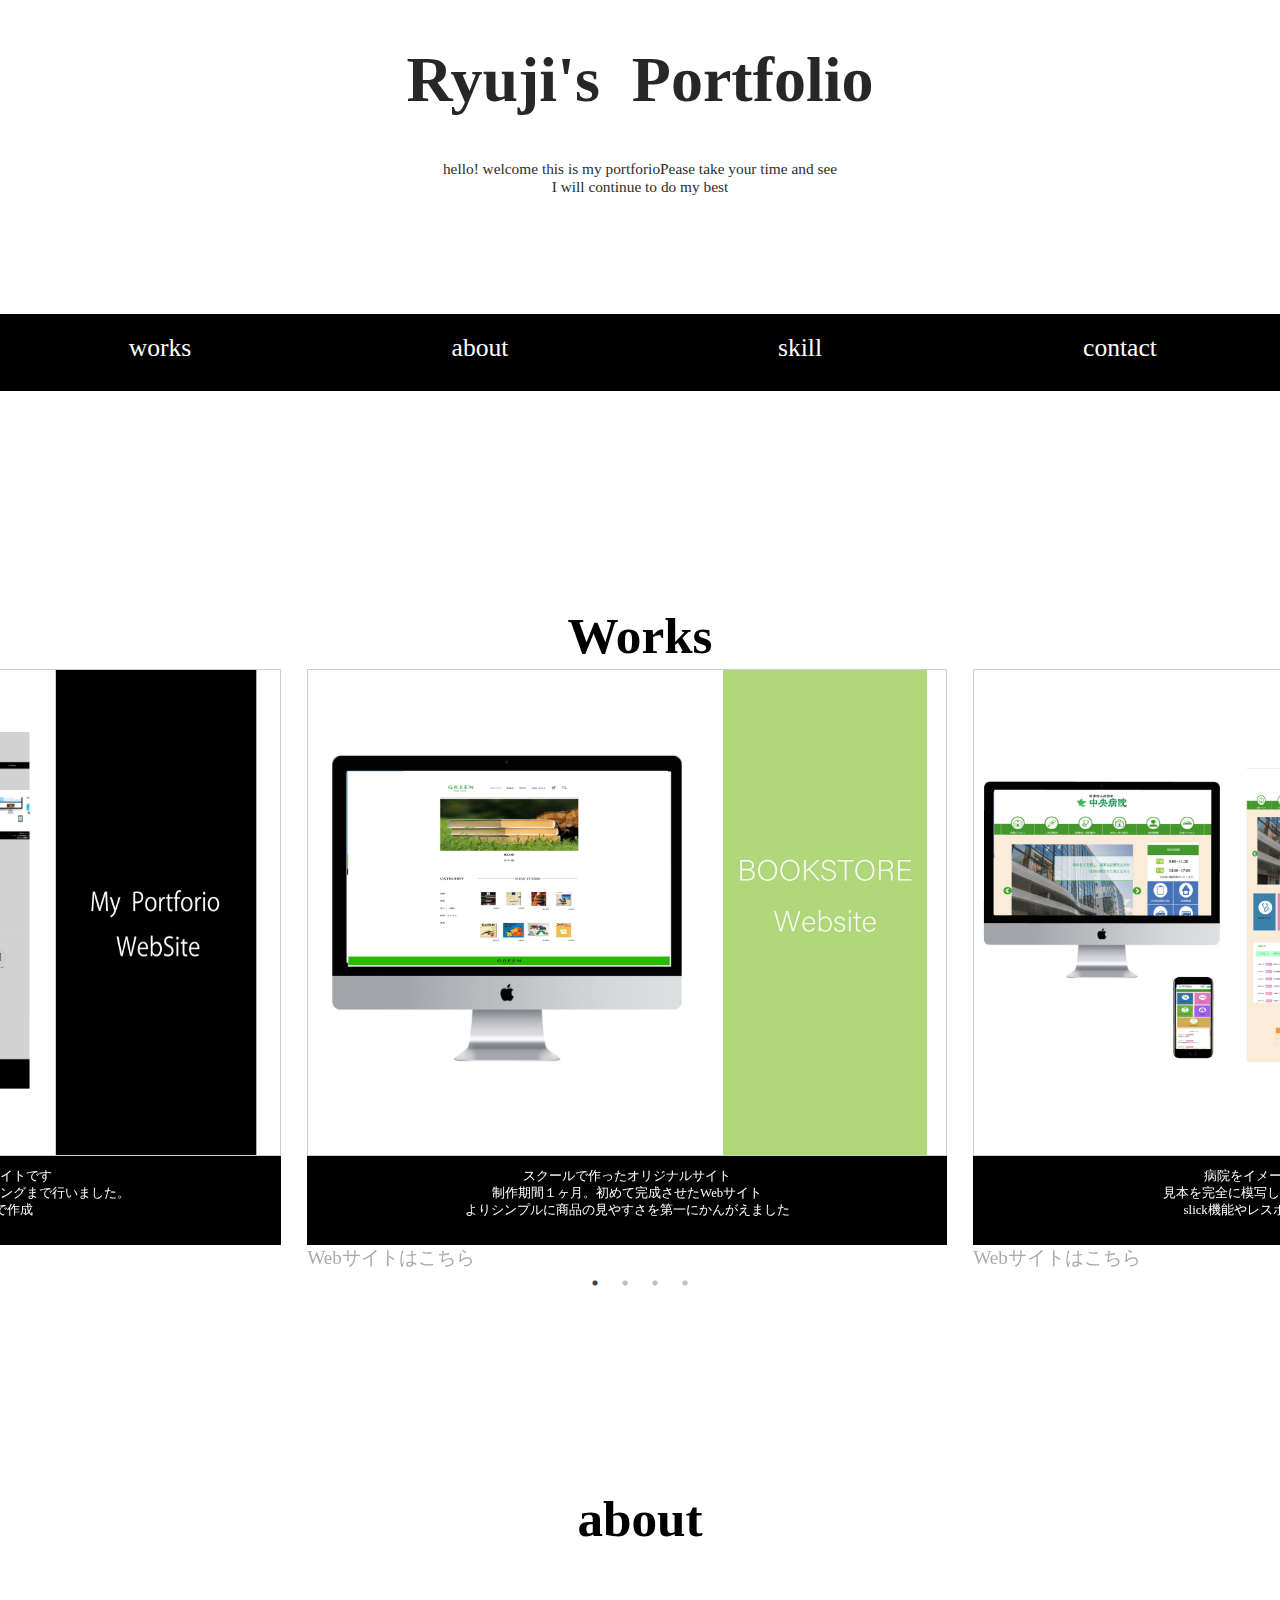
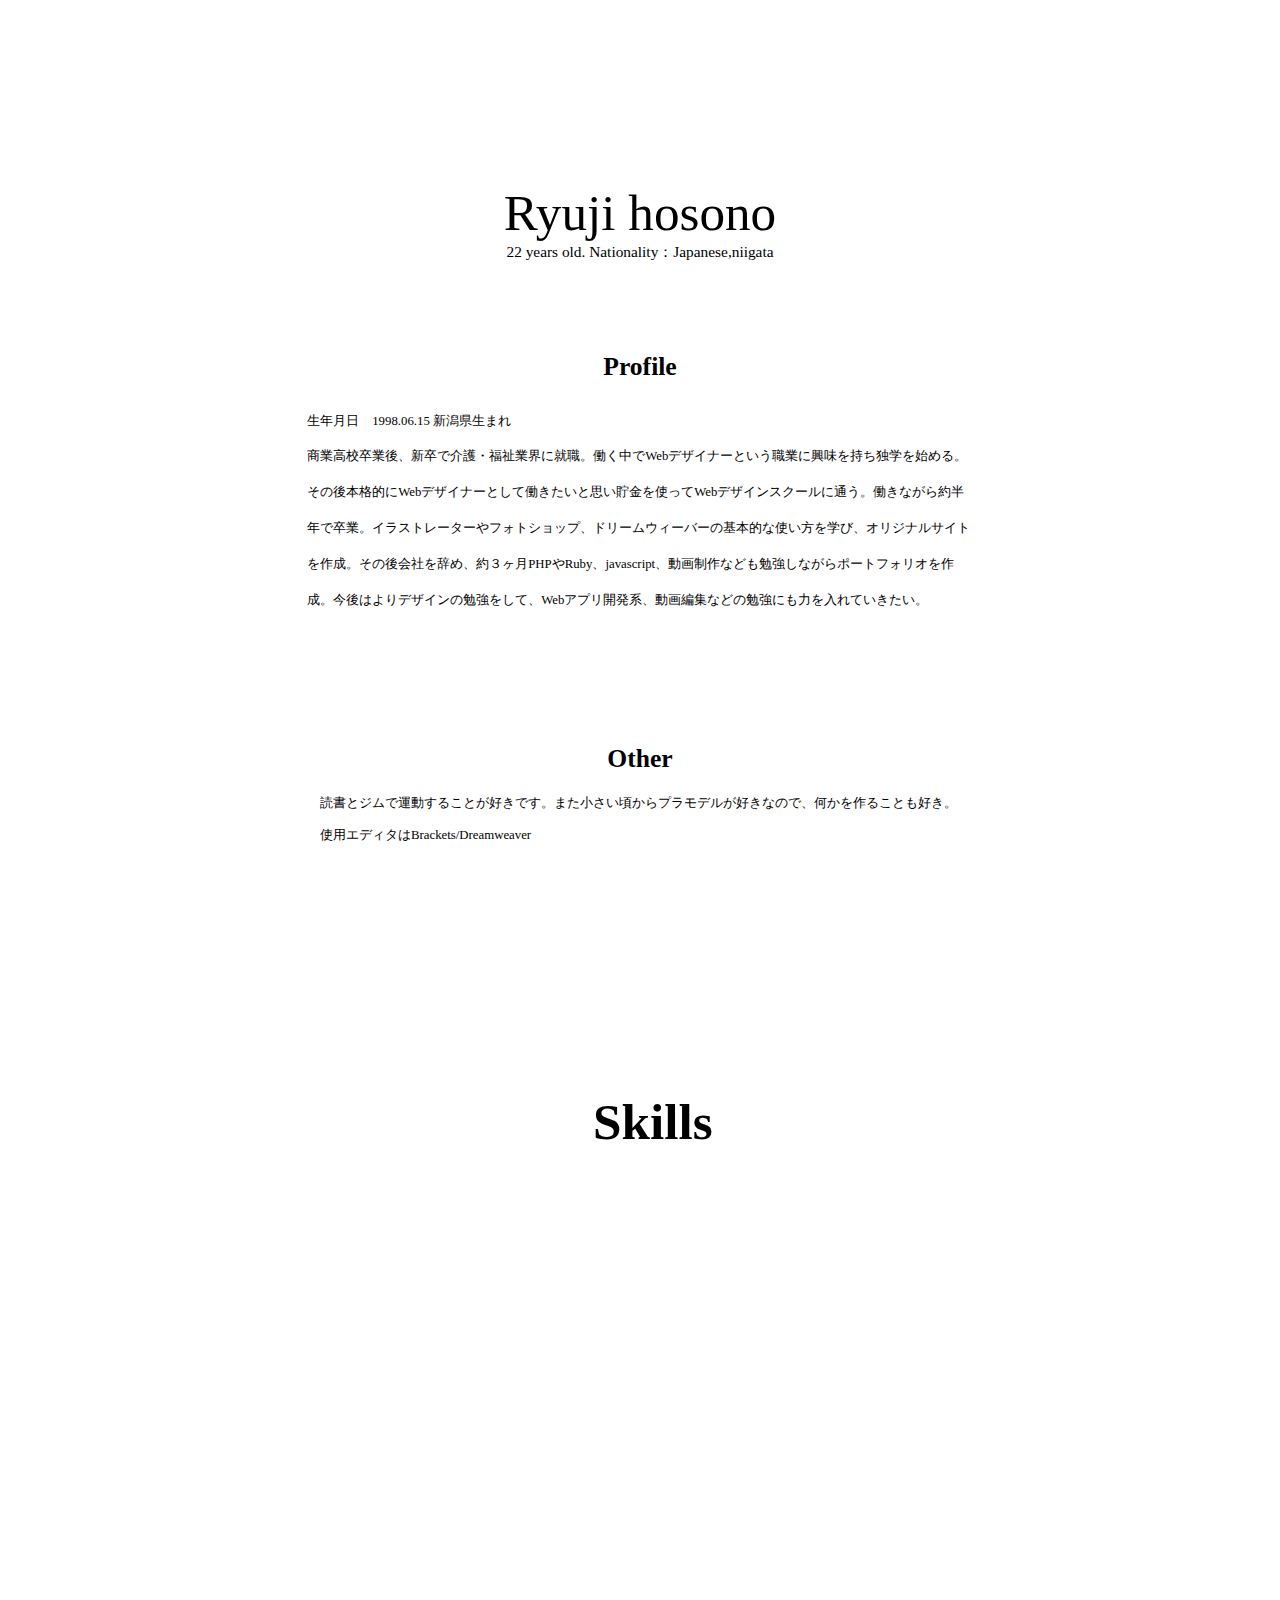
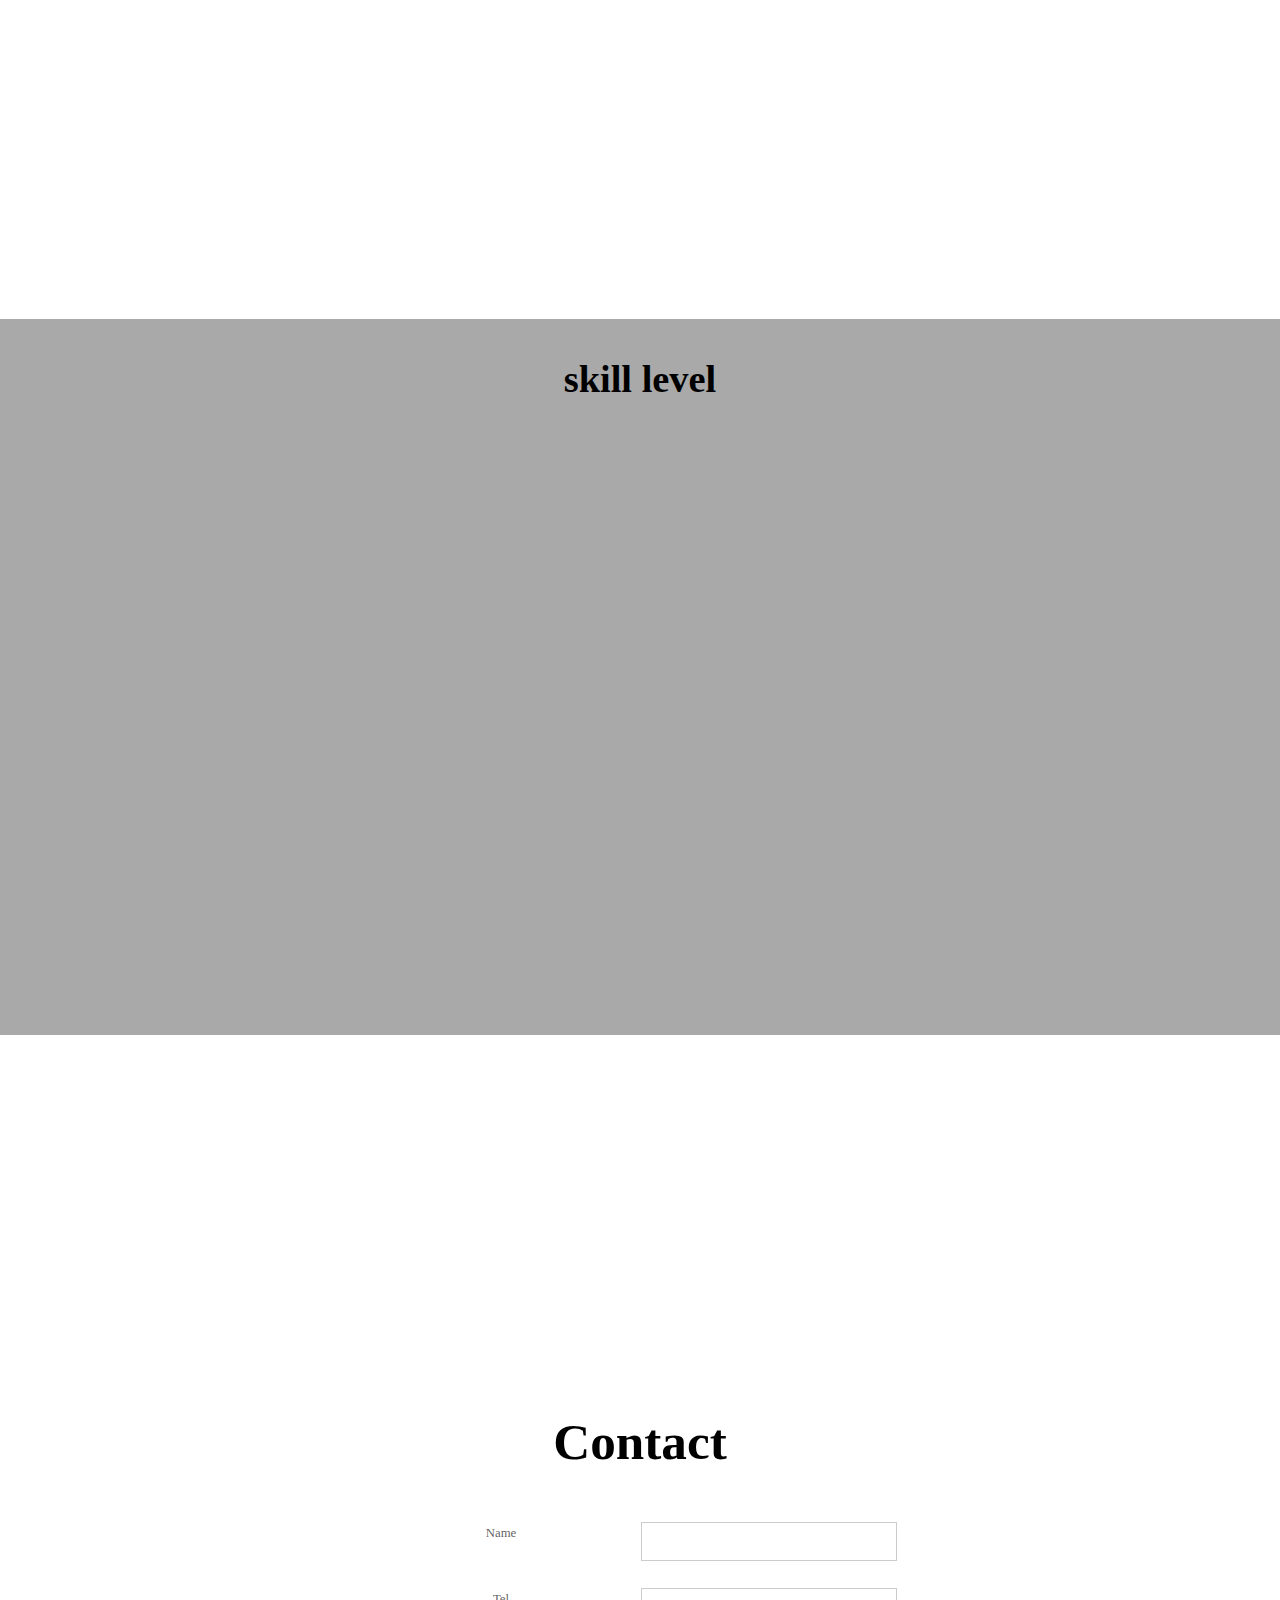
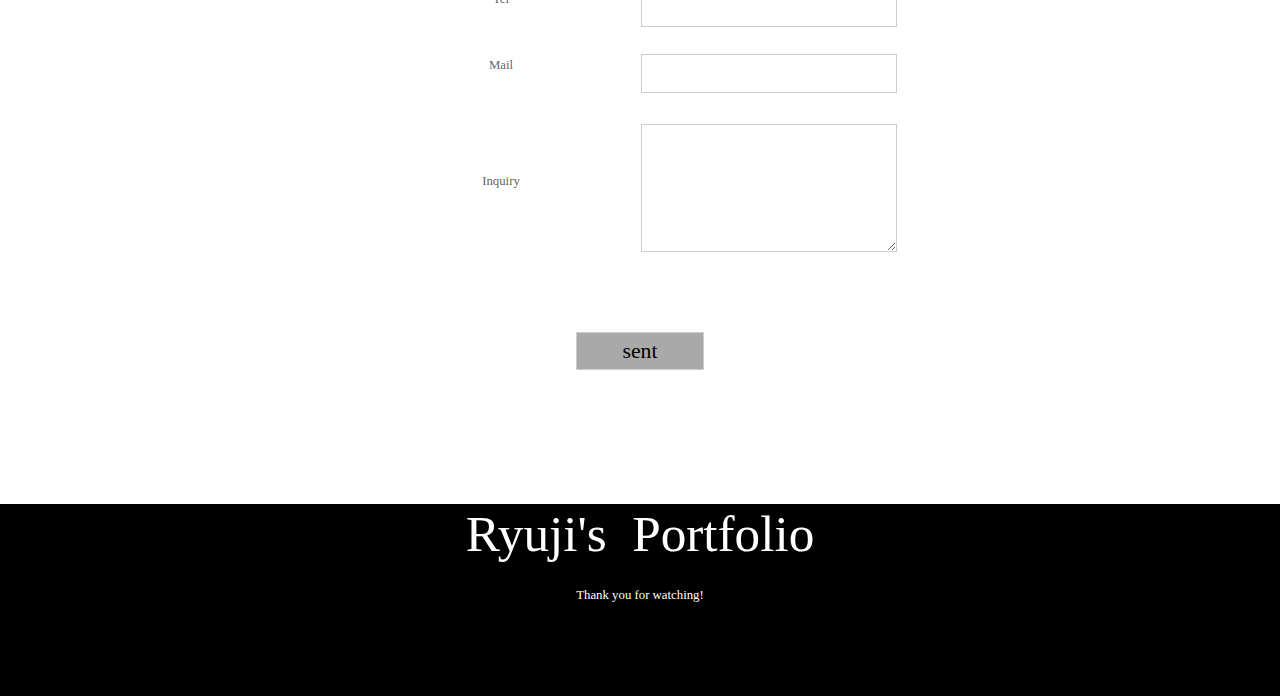
<file: index.html>
<!doctype html>
<html>
<head>
<meta charset="UTF-8">
<title>ryujiportforio</title>
<meta http-equiv="Content-Style-Type" content="text/css" />
<meta name="viewport" content="width=device-width, initial-scale=1.0">
<link href="CSS/common.css" rel="stylesheet" type="text/css">
<link href="CSS/slick.css" rel="stylesheet" type="text/css">
<link href="CSS/slick-theme.css" rel="stylesheet" type="text/css">
<link href="CSS/media.css" rel="stylesheet" type="text/css">
</head>
<body>
    
 <div class="wrapper0">
     
  
     
<!--ここからrow1の内容-->
 <div class="wrapper row1" id="1">
  <header>
   <div class="visual">
    <h1>Ryuji's&nbsp;&nbsp;Portfolio</h1>
   </div>
    <p class="header-text">hello! welcome  this is my portforioPease take your time and see <br>I will continue to do my best</p>
    <div class="page-header">
     <ul class="menu-list">
      <li><a href="#2">works</a></li>
      <li><a href="#3">about</a></li>
      <li><a href="#4">skill</a></li>
      <li><a href="#5">contact</a></li>
     </ul>
    </div>
   </header>
 </div>
<!--ここからrow1の内容終わり-->
     

     
 <!--ここからrow2の内容-->    
 <div class="wrapper row2" id="2">
  <h2 class="row2-title">Works</h2>
    <ul class="slider center mypattern">
     <li><a href="GREENbookstore/index.html"><img src="img/slide1.jpg"></a>
      <div class="img-text">
       <p>スクールで作ったオリジナルサイト<br>制作期間１ヶ月。初めて完成させたWebサイト<br>よりシンプルに商品の見やすさを第一にかんがえました</p>
       <a href="GREENbookstore/index.html">Webサイトはこちら</a>
      </div>
     </li>
     <li><a href="hospital/index.html"><img src="img/slide2.jpg"></a>
      <div class="img-text">
       <p>病院をイメージしたWebサイト<br>見本を完全に模写して作成。作成期間１ヶ月<br>slick機能やレスポンシブ化まで作成。</p><a href="hospital/index.html">Webサイトはこちら</a>
      </div>
     </li>
     <li><a href="Water/index.html"><img src="img/slide3.jpg"></a>
      <div class="img-text"><p>天然水をイメージしたWebサイト<br>ヘッダーや背景画像はAi/Psを使い自作しそれ以外模写<br>slick/tab機能/レスポンシブ化まで作成</p><a href="Water/index.html">Webサイトはこちら</a></div>
     </li>
     <li><img src="img/slide4.jpg" width="105%">
      <div class="img-text"><p>このポートフォリオサイトです<br>オリジナルでデザインからコーディングまで行いました。<br>レスポンシブ化まで作成</p>
      </div>
     </li> 
    </ul>  
  </div>
<!--row2の内容終わり-->
     
     
 
<!--ここからrow3の内容-->
 <div class="wrapper row3" id="3">
  <h2 class="row3-title">about</h2>
  <div class="face-icon ef">
   <img src="img/myface.png" width="101%">
  </div>
   <div class="face-text"><p><span>Ryuji hosono</span><br>  22 years old.   Nationality：Japanese,niigata</p>
   <h2 class="profile">Profile</h2>
   <p class="profile-text">生年月日　1998.06.15 新潟県生まれ<br>商業高校卒業後、新卒で介護・福祉業界に就職。働く中でWebデザイナーという職業に興味を持ち独学を始める。その後本格的にWebデザイナーとして働きたいと思い貯金を使ってWebデザインスクールに通う。働きながら約半年で卒業。イラストレーターやフォトショップ、ドリームウィーバーの基本的な使い方を学び、オリジナルサイトを作成。その後会社を辞め、約３ヶ月PHPやRuby、javascript、動画制作なども勉強しながらポートフォリオを作成。今後はよりデザインの勉強をして、Webアプリ開発系、動画編集などの勉強にも力を入れていきたい。<br>
　　</p>
  </div>
    <h2 class="other">Other</h2>
    <div class="profile-box" id="sample">
    <p class="other-text">読書とジムで運動することが好きです。また小さい頃からプラモデルが好きなので、何かを作ることも好き。<br><br>使用エディタはBrackets/Dreamweaver
    </p>
   </div>
  </div>
<!--row3の内容終わり-->

    
  
     
<!--ここからrow4の内容-->
<div class="wrapper row4" id="4">
 <h2 class="row4-title">Skills</h2>
 <div class="img-contena ef">
  <div class="img-box" id="icon0">
   <img src="img/sitagaki1_03.png">
    <p id="text0">PC/タブレット/スマホに対応したレスポンシブサイトを作ることができます。</p>
  </div>
  <div class="img-box" id="icon">
   <img src="img/sitagaki2_03.png"> 
   <p id="text1">HTML/CSSのコーディングお任せくださいJQeryコーディングやプラグインを使ったカスタマイズもできます
   </p>
  </div>
  <div class="img-box" id="icon2">
   <img src="img/sitagaki3_05.png">
    <p id="text2">ワイヤーフレームを設計しWebサイトの全体像を考えます</p>
  </div>
  <div class="img-box" id="icon3">
   <img src="img/sitagaki4_13.png">
   <p id="text3">バナーのデザインやロゴイラストなど考案します</p>
  </div>
  <div class="img-box" id="icon4">
   <img src="img/sitagaki5_15.png">
　　<p id="text4">アフターエフェクトを使いアニメーション作成にも力を入れていきます</p>
  </div>
  </div>
　<div class="skills">
   <h2>skill  level</h2>
   <img src="img/skils.png" class="ef">
  </div>
  </div>
<!--row4の内容終わり-->
    
    
  
     
<!--ここからrow5の内容-->
<div class="wrapper row5" id="5">
 <div id="formWrap">
  <h2 class="row5-title">Contact</h2>
  
  <form method="post" action="mail.php">
    <table class="formTable">  
      <tr>
        <th>Name</th>
        <td><input size="20" type="text" name="お名前" /></td>
      </tr>
      <tr>
        <th>Tel</th>
        <td><input size="20" type="text" name="電話番号" /></td>
      </tr>
      <tr>
        <th>Mail</th>
        <td><input size="20" type="text" name="Email" /></td>
      </tr> 
      <tr id="textarea">
        <th id="qestion">Inquiry<br/></th>
        <td><textarea name="お問い合わせ内容" cols="30" rows="5"></textarea></td>
      </tr>
    </table>
     <p align="center">
      <input id="sent" type="submit" value="sent" />　
     </p>
  </form>
</div>
</div>
<!--row5の内容終わり-->
     
     
     
<!--ここからrow6の内容-->
<div class="wrapper row6">
 <footer>
  <p>Ryuji's&nbsp;&nbsp;Portfolio</p>
  <p id="footertext">Thank you for watching!</p>
 </footer> 
</div>
<!--row6の内容終わり-->



<script src="https://ajax.googleapis.com/ajax/libs/jquery/2.1.4/jquery.min.js"></script>
<script src="Js/slick.js"></script>
<script src="Js/main.js"></script>
<script src="Js/sticky.js"></script>
</div>
</body> 
</html>
</file>
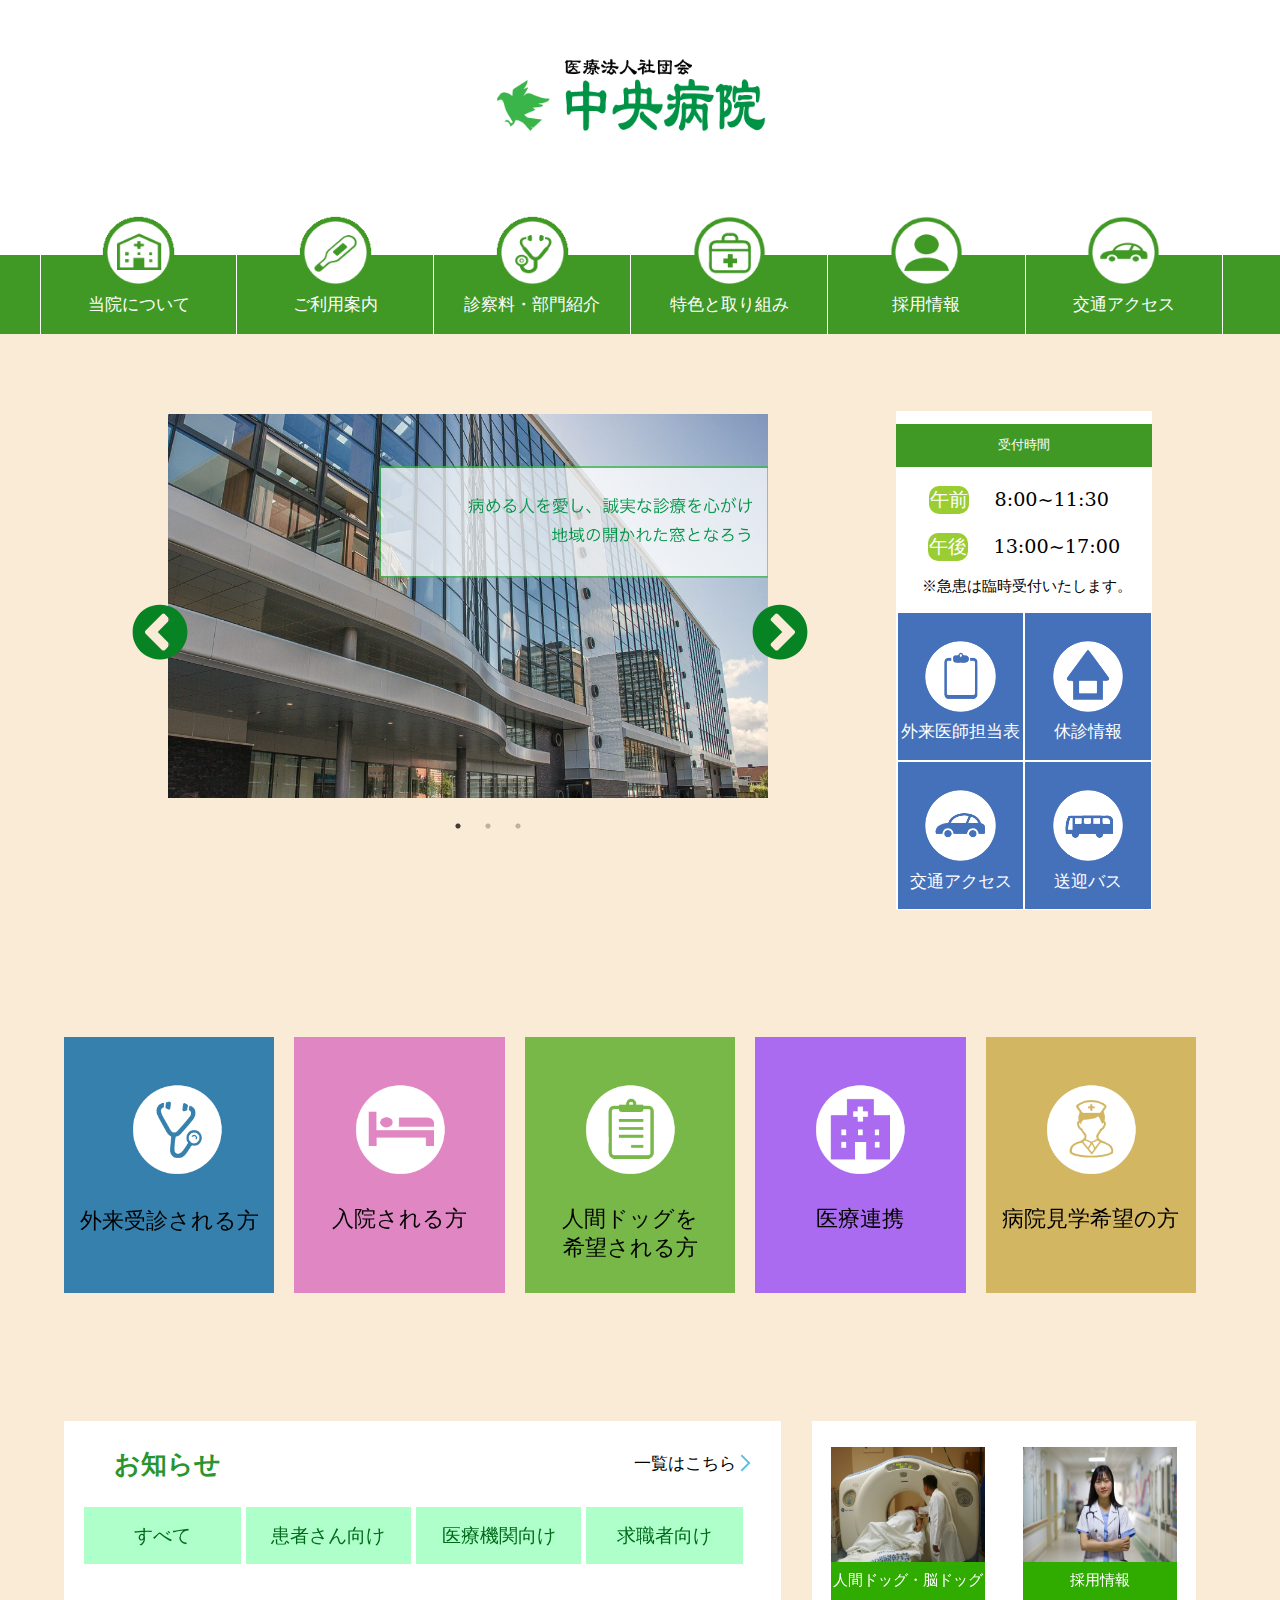
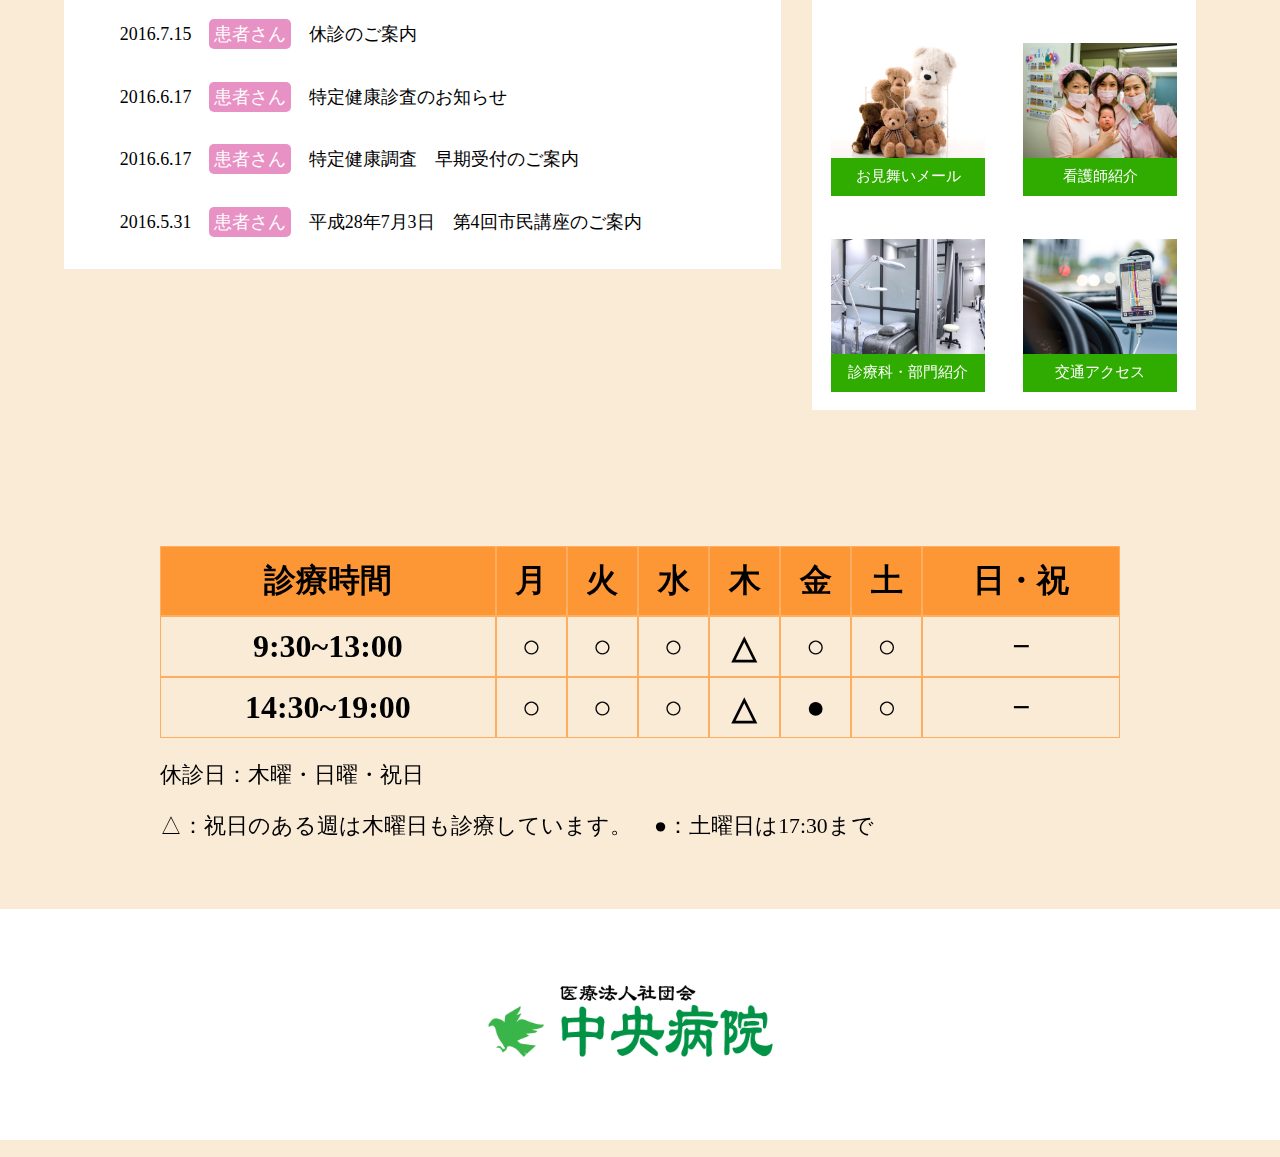
<file: hospital/index.html>
<!doctype html>
<html>
<head>
<meta charset="UTF-8">
<title>無題ドキュメント</title>
<link href="CSS/comonn.css" rel="stylesheet" type="text/css">
<link rel="stylesheet" href="CSS/slick-theme.css">
<link rel="stylesheet" href="CSS/slick.css">
<meta name="viewport" content="width=device-width, initial-scale=1.0">
<link href="CSS/media.css" rel="stylesheet" type="text/css">
</head>
<body>	
<div class="wrapper0">	
<div class="wrapper row1">
 <div class="main-header"> 
  <img class="pc" src="img/医療サイトロゴ.png" alt="">
 <div class="mobile-icon">
  <img class="mobile" src="img/スマホメニュー.png" alt="">
  <img class="mobile" src="img/スマホ交通.png" alt="">
 </div>
	 
 </div>
  <ul class="menu-list">
   <li class="menu-icon">
    <img src="img/当院について.png" alt="">
    <a href="">当院について</a>
   </li>
   <li class="menu-icon">
    <img src="img/ご利用案内.gif" alt="">
    <a href="">ご利用案内</a>
   </li>
   <li class="menu-icon ">
    <img src="img/診察科・部門紹介.png" alt="">
    <a href=""><nobr>診察料・部門紹介</nobr></a>
   </li>
   <li class="menu-icon ">
    <img src="img/特色・取り組み.png" alt="">
    <a href="">特色と取り組み</a>
   </li>
   <li class="menu-icon">
    <img src="img/採用情報.png" alt="">
    <a href="">採用情報</a>
   </li>
   <li class="menu-icon">
    <img src="img/交通アクセス.png" alt="">
    <a href="">交通アクセス</a>
   </li>
  </ul>
 </div>


<div class="wrapper row2">
 <div class="contena">
 <ul class="slider">
  <li><img src="img/病院イメージ.png" alt=""></li>
  <li class="none"><img src="img/スライド画像2.jpg" alt=""></li>
  <li class="none"><img src="img/スライド画像3.jpg" alt=""></li>
 </ul>
 <div class="side-contents">
  <p class="title">受付時間</p>
  <p class="time time1"><span class="am">午前</span>8:00~11:30</p>
  <p class="time"><span class="pm">午後</span>13:00~17:00</p>
  <p class="text">※急患は臨時受付いたします。</p>
 <div class="icon-nav">
   <div class="icon"><img src="img/外来.png" alt="">
	<p>外来医師担当表</p>
   </div>
   <div class="icon"><img src="img/休診.png" alt="">
	<p>休診情報</p>
   </div>
   <div class="icon"><img src="img/交通アクセスサブ.png" alt="">
	<p>交通アクセス</p>
   </div>
   <div class="icon"><img src="img/送迎バス.png" alt="">
	<p>送迎バス</p>
   </div>
   </div>
  </div>
  </div>
 </div>

	
<div class="wrapper row3">
 <div class="nav-container">
 <div class="navgation nav1">
  <div class="navbox">
　<img src="img/外来受診される方.png" alt="">
  <p>外来受診される方</p>
  </div>
 </div>
 <div class="navgation nav2">
  <div class="navbox">
   <img src="img/入院.png" alt="">
	<p>入院される方</p>
  </div>
 </div>
 <div class="navgation nav3">
  <div class="navbox">
   <img src="img/人間ドッグ.png" alt="">
	<p><nobr>人間ドッグを<br>希望される方</nobr></p>
  </div>
 </div>
 <div class="navgation nav4">
  <div class="navbox">
   <img src="img/医療連携.png" alt="">
	<p>医療連携</p>
  </div>
  </div>
 <div class="navgation nav5">
  <div class="navbox">
   <img src="img/病院見学希望の方.png" alt="">
	<p>病院見学希望の方</p>
  </div>
 </div>
</div>
</div>
	
  
<div class="wrapper row4">
<div class="info-container">
 <div class="infomation">
  <div class="infomation-title">
   <p><strong>お知らせ</strong></p>
   <a href="">一覧はこちら<span class="arrow"></span></a>
  </div>
   <ul class="infomation-tab">
	<li><a href=""><nobr>すべて</nobr></a></li> 
	<li><a href=""><nobr>患者さん向け</nobr></a></li> 
	<li><a href=""><nobr>医療機関向け</nobr></a></li> 
	<li><a href=""><nobr>求職者向け</nobr></a></li> 
   </ul>
   <div class="info-list">
	<dl class="info">
     <dt>2016.7.15 <span class="span1">患者さん</span>　<span class="inlineblock"><a href="">休診のご案内</a></span></dt>
	 <dt>2016.6.17 <span class="span2">患者さん</span>　<span class="inlineblock"><a href="">特定健康診査のお知らせ</a></span></dt>
	 <dt>2016.6.17 <span class="span3">患者さん</span>　<span class="inlineblock"><a href="">特定健康調査　早期受付のご案内</a></span></dt>
	 <dt>2016.5.31 <span class="span4">患者さん</span>　<span class="inlineblock"><a href="">平成28年7月3日　第4回市民講座のご案内</a></span></dt>
	 <dt>2016.5.25 <span class="span5">患者さん</span>　<span class="inlineblock"><a href="">広報誌「中央病院通信七号」 が発行されました。</a></span></dt>
	 <dt>2016.5.25 <span class="span6">患者さん</span>　<span class="inlineblock"><a href="">広報誌「中央病院通信六号」 が発行されました。</a></span></dt>
	</dl>　
   </div>
  </div>
	
 <div class="img-tab">
  <div class="nav-tab tab1">
    <img src="img/人間ドッグ.jpg" alt="">
    <p><nobr>人間ドッグ・脳ドッグ</nobr></p>
  </div>
  <div class="nav-tab tab2">
   <img src="img/採用情報.jpg" alt="">
	<p> 採用情報</p>
  </div>
  <div class="nav-tab tab3">
   <img src="img/お見舞い.jpg" alt="">
	<p>お見舞いメール</p>
  </div>
  <div class="nav-tab tab4">
   <img src="img/看護師.jpg" alt="">
	<p>看護師紹介</p>
  </div>
  <div class="nav-tab tab5">
   <img src="img/診療科.jpg" alt="">
	<p>診療科・部門紹介</p>
  </div>
  <div class="nav-tab tab5">
   <img src="img/交通アクセス.jpg" alt="">
	<p>交通アクセス</p>
  </div>
 </div>
</div>
</div>
    
    
<div class="wrapper row5">
 <div class="time-table">
  <table cellspacing="0">
   <tr class="lable">
	<th>診療時間</th>
	<th>月</th>
	<th>火</th>
	<th>水</th>
	<th>木</th>
	<th>金</th>
	<th>土</th>
	<th>日・祝</th>
　　</tr>
   
	<th>9:30~13:00</th>
	<th>○</th>
	<th>○</th>
	<th>○</th>
	<th>△</th>
	<th>○</th>
	<th>○</th>
	<th>−</th>

   <tr>
	<th>14:30~19:00</th>
	<th>○</th>
	<th>○</th>
	<th>○</th>
	<th>△</th>
	<th>●</th>
	<th>○</th>
	<th>−</th>
   </tr>
  </table>
  <div class="text2">
   <p>休診日：木曜・日曜・祝日</p>
   <p>△：祝日のある週は木曜日も診療しています。　●：土曜日は17:30まで</p>
  </div>
 </div>
</div>


<div class="wrapper row6">
 <footer>
  <img src="img/医療サイトロゴ.png" alt="" width="20%" height="190px">
 </footer>
</div>
	

<script src="https://ajax.googleapis.com/ajax/libs/jquery/2.1.4/jquery.min.js"></script>
<script src="js/slick.min.js"></script>
<script src="js/main.js"></script>
<script type="text/javascript">
</script>
</div>
</body>
</html>
</file>
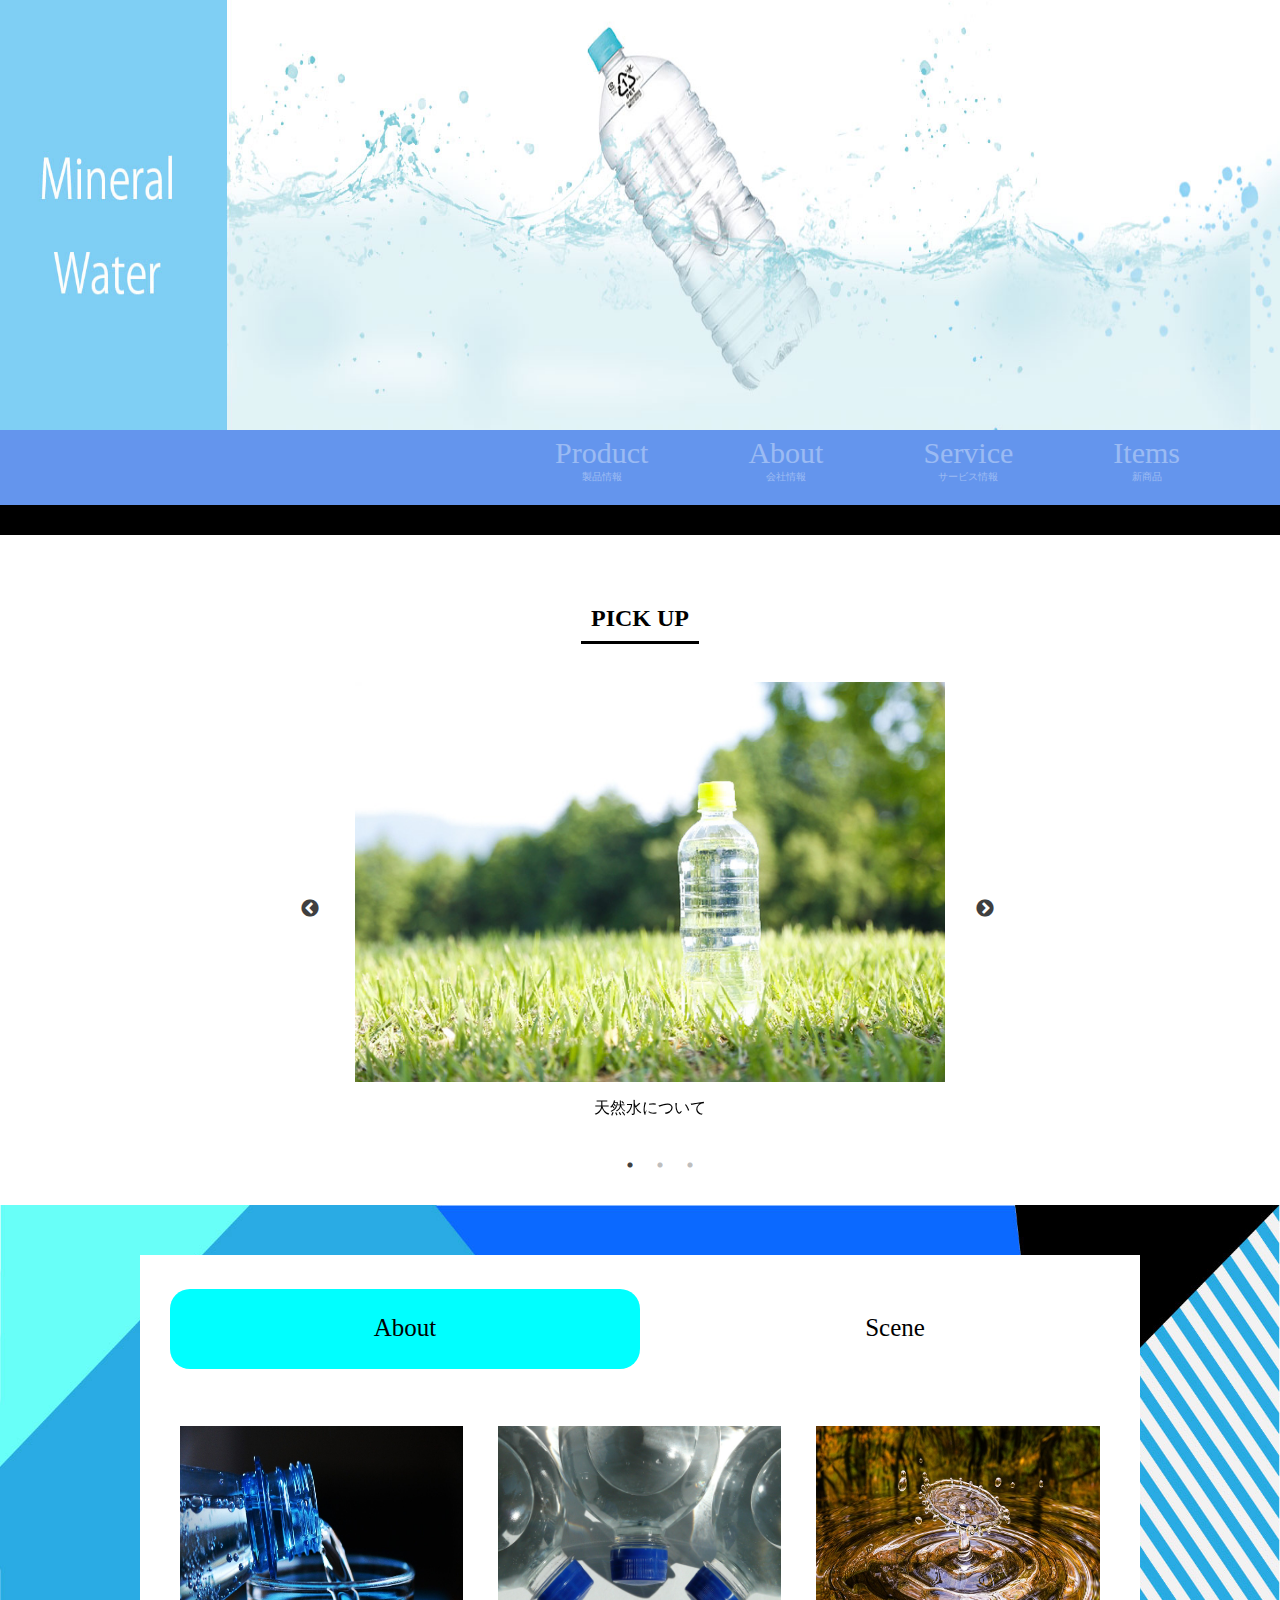
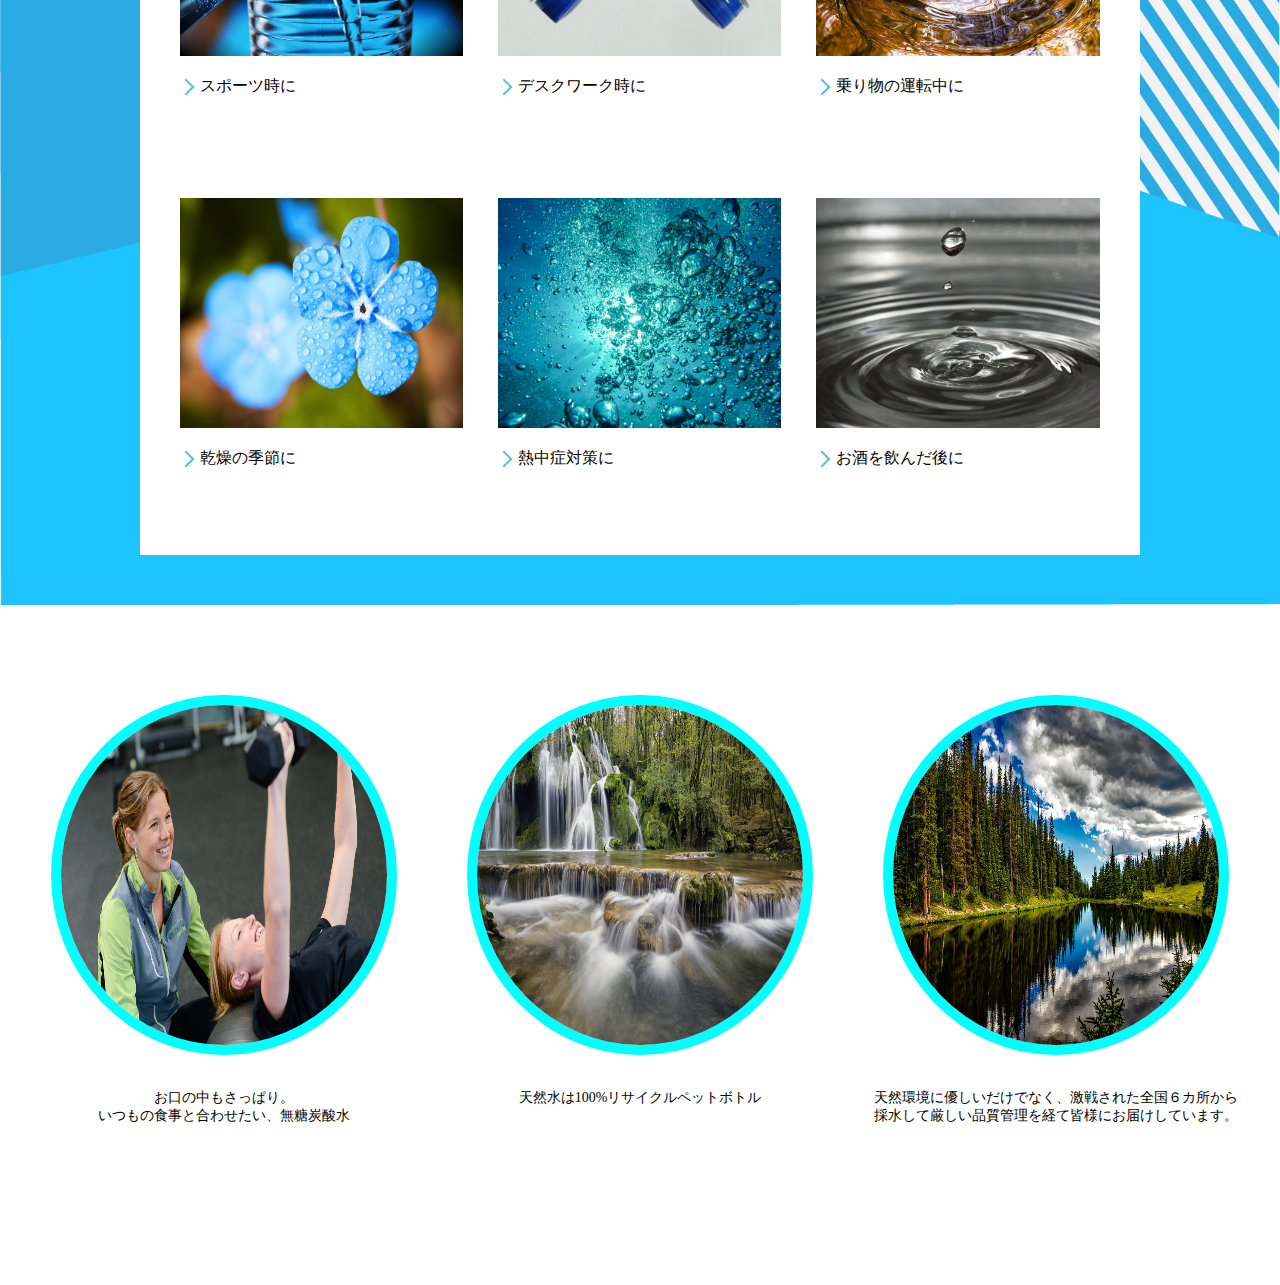
<file: Water/index.html>
<!doctype html>
<html>
<head>
<meta charset="UTF-8">
<meta name="viewport" content="width=device-width, initial-scale=1.0">
<title>無題ドキュメント</title>
<link rel="stylesheet" href="CSS/common.css">
<link rel="stylesheet" href="//maxcdn.bootstrapcdn.com/font-awesome/4.5.0/css/font-awesome.min.css">
<link rel="stylesheet" href="CSS/slick.css">
<link rel="stylesheet" href="CSS/slick-theme.css">
<link href="CSS/common.css" rel="stylesheet" type="text/css">
<link href="media.css" rel="stylesheet" type="text/css">
</head>

<body>
 <div class="wrapper0">
 <div class="wrapper row1">
 </div>
 <header class="main-header">
   <ul class="menu-list">
	<li><a href="">Product</a><p>製品情報</p></li>
	<li><a href="">About</a><p>会社情報</p></li>
	<li><a href="">Service</a><p>サービス情報</p></li>
	<li><a href="">Items</a><p>新商品</p></li>
   </ul>
	<span class="fa fa-bars menu-icon"></span>
	 <ul class="acodion">
	  <li><a href="">製品情報</a></li>
	  <li><a href="">会社情報</a></li>
	  <li><a href="">サービス</a></li>
	  <li><a href="">新商品</a></li>	
	 </ul>
  </header>
 <div class="deco">
</div>

 <div class="wrapper row2">
  <h2 class="pickup">PICK UP</h2>
   <div class="change-btn-wrapper">

   <ul class="slider">
	<li class="slide" id="slide1"><img src="img/kosui_mineralwater.jpeg" alt="" width="101%" height="400">
     <p>天然水について</p>
    </li>
	<li class="slide" id="slide2"><img src="img/img_premium_img_01_02.jpeg" alt="" width="100%" height="400">
     <p>工場について</p>
    </li>
	<li class="slide" id="slide3"><img src="img/drop-3698073_1280.jpeg" alt="" width="100%" height="400">
     <p>産地について</p>  
    </li>
   </ul>
	 </div>
</div>
	

 <div class="wrapper row3">
  <div class="about-box" id="work">
   <ul class="tabs-nav">
	 <li><a href="#work01" id="ready1">About</a></li>
	 <li><a href="#work02" id="ready2">Scene</a></li>
   </ul>
	  
   <div class="tabpanels">
	<ul class="tabs-panel" id="work01">
	 <li><a href=""><img src="img/bottle-2032980_1280.jpg" alt="" width="113%" height="230">
	  <div class="arrow">
	   <p>スポーツ時に</p>
	  </div></a>
     </li>
	 <li><a href=""><img src="img/bottles-60477_1280.jpg" alt="" height="230">
	   <div class="arrow">
	   <p>デスクワーク時に</p>
	  </div></a>
     </li>
	 <li><a href=""><img src="img/drop-3698073_1280.jpeg" alt="" height="230">
	  <div class="arrow">
	   <p>乗り物の運転中に</p>
	  </div></a>
     </li>
	 <li><a href=""><img src="img/flower-2197679_1920.jpg" alt="" height="230">
	  <div class="arrow">
	   <p>乾燥の季節に</p>
	  </div></a>
     </li>
	 <li><a href=""><img src="img/air-bubbles-230014_1920.jpg" height="230" alt="">
	  <div class="arrow">
	   <p>熱中症対策に</p>
	  </div></a>
     </li>
     <li><a href=""><img src="img/水2.jpg" height="230" alt="">
	  <div class="arrow">
	   <p>お酒を飲んだ後に</p>
	  </div></a>
     </li>
	</ul>
	  
　<ul class="tabs-panel" id="work02">
	 <li><a href=""><img src="img/drop-of-water-1004250_1920.jpg" alt="" width="113%" height="230">
	  <div class="arrow">
	   <p>工場見学</p>
	  </div></a>
     </li>
	 <li><a href=""><img src="img/dolphin-203875_1920.jpg" alt="" height="230">
	   <div class="arrow">
	   <p>地域の取り組み</p>
	  </div></a>
     </li>
	 <li><a href=""><img src="img/sea-1337565_1920.jpg" alt="" height="230">
	  <div class="arrow">
	   <p>再生資源を利用</p>
	  </div></a>
     </li>
	 <li><a href=""><img src="img/water-lily-1442497_1920.jpg" alt="" height="230">
	  <div class="arrow">
	   <p>安全な品質管理</p>
	  </div></a>
     </li>
	 <li><a href=""><img src="img/water-1018808_1920.jpg" height="230" alt="">
	  <div class="arrow">
	   <p>世界中で愛されています</p>
	  </div></a>
     </li>
     <li><a href=""><img src="img/drop-of-water-545377_1920.jpg" height="230" alt="">
	  <div class="arrow">
	   <p>どんなシーンにも活躍</p>
	  </div></a>
     </li>
	</ul>
	</div>
   </div>
 </div>
	
 <div class="wrapper row4">
  <div class="text-contents">
   <div class="text-area">
	<img src="img/woman-1730325_1920.jpg" alt="" id='media'>
    <p>お口の中もさっぱり。<br>いつもの食事と合わせたい、無糖炭酸水</p>
   </div>  
   <div class="text-area">
	<img src="img/waterfalls-1144130_1920.jpg" alt="" id='media'>
    <p>天然水は100%リサイクルペットボトル</p>
   </div>  
   <div class="text-area">
	<img src="img/lake-irene-1679708_1920.jpg" alt="" id='media'>
    <p>天然環境に優しいだけでなく、激戦された全国６カ所から<br>
		採水して厳しい品質管理を経て皆様にお届けしています。</p>
   </div>        
  </div>   
	 
<div class="wrapper row5">
 <div class="form-wrapper">
 <div class="form-area">
  <p class="s1">Contact</p>
	<div class="contents">
    <div class="contact_form">
 
        <form action="">
           <div class="contact">
            <h2>お名前</h2>
            <p><input type="text" name="name" class="textbox1" /></p>
		   </div>
 
           <div class="contact"><h2>メールアドレス</h2>
            <p><input type="text" name="mail" class="textbox2" /></p>
		   </div>
 
            <div class="contact"><h2>お電話番号</h2>
            <p class="content">
				<input type="text" name="tel1" class="textbox3" />
				－ <input type="text" name="tel2" class="textbox3" />
				－ <input type="text" name="tel3" class="textbox3"/></p>
			</div>
 
            
            <div class="contact"><h2>お問い合せ内容</h2>
            <p class="content">
                <input type="checkbox" name="what" value="製品について" />製品について　　
                <input type="checkbox" name="what" value="会社について" />会社について　　
                <input type="checkbox" name="what" value="サイトについて" />サイトについて　　
            </p>
			</div>
 
            <div class="contact"><h2>詳細</h2>
            <p><textarea name="detail" class="textarea1"></textarea></p>
            </div>
			
            <p align="center">
                <input type="submit" value="送信する" class="sent" />
            </p>
        </form>
    </div>
</div>

 </div>
</div>
</div>
 
 <div class="wrapper row6">
  <footer>
　　<h2>Mineral Water</h2>
  </footer>
	 

 </div>
<script src="https://ajax.googleapis.com/ajax/libs/jquery/2.1.4/jquery.min.js"></script>
<script src="js/slick.min.js"></script>
<script src="js/main.js"></script>
	 
<script type="text/javascript">
  $(function() {
    $(".menu-icon").click(function(){
        $(".acodion").slideToggle(300);
    });
});
	
	$(function(){
	 $(".menu-list").ready(function(){
			$(".menu-list").fadeToggle(2300);
	  });
		
	 $(".row1").ready(function(){
		 $(".row1").slideToggle(800);
	  });
		
	$("#ready1").ready(function(){
		$("#ready1").addClass("active");
	});	
		
	$("work02").ready(function(){
		$("#work02").hide();
	});
	
	/*アニメイト関数*/
	
	$(".text-area img").hover(
		function(){
	    $(this).animate({
		"width":"100%",
		"height":"100%"
	    },200);
	    },
		
	    function(){
		$(this).animate({
		"width":"90%",
		"height":"90%"
		},200);
		});
		
	
		
		
	 $("#work").each(function(){
		 var $tablist = $(this).find(".tabs-nav"),
			 $tablink = $tablist.find("a"),
			 $tabpanel = $(this).find(".tabs-panel");
	 
	 $tablist.on("click","a",function(event){
		 event.preventDefault();
		 
		 
		 var $this = $(this);
		 
		 if($this.hasClass("active")){
			 return;
		 }
		 
		 $tablink.removeClass("active");
		 $this.addClass("active");
		 
		 $tabpanel.hide();
		 $($this.attr("href")).show(); 
	    });
		 
		 $tablink.eq(0).trigger("ciick");
		});
	   });
	
	

</script>
</div>
</body>
</html>
</file>
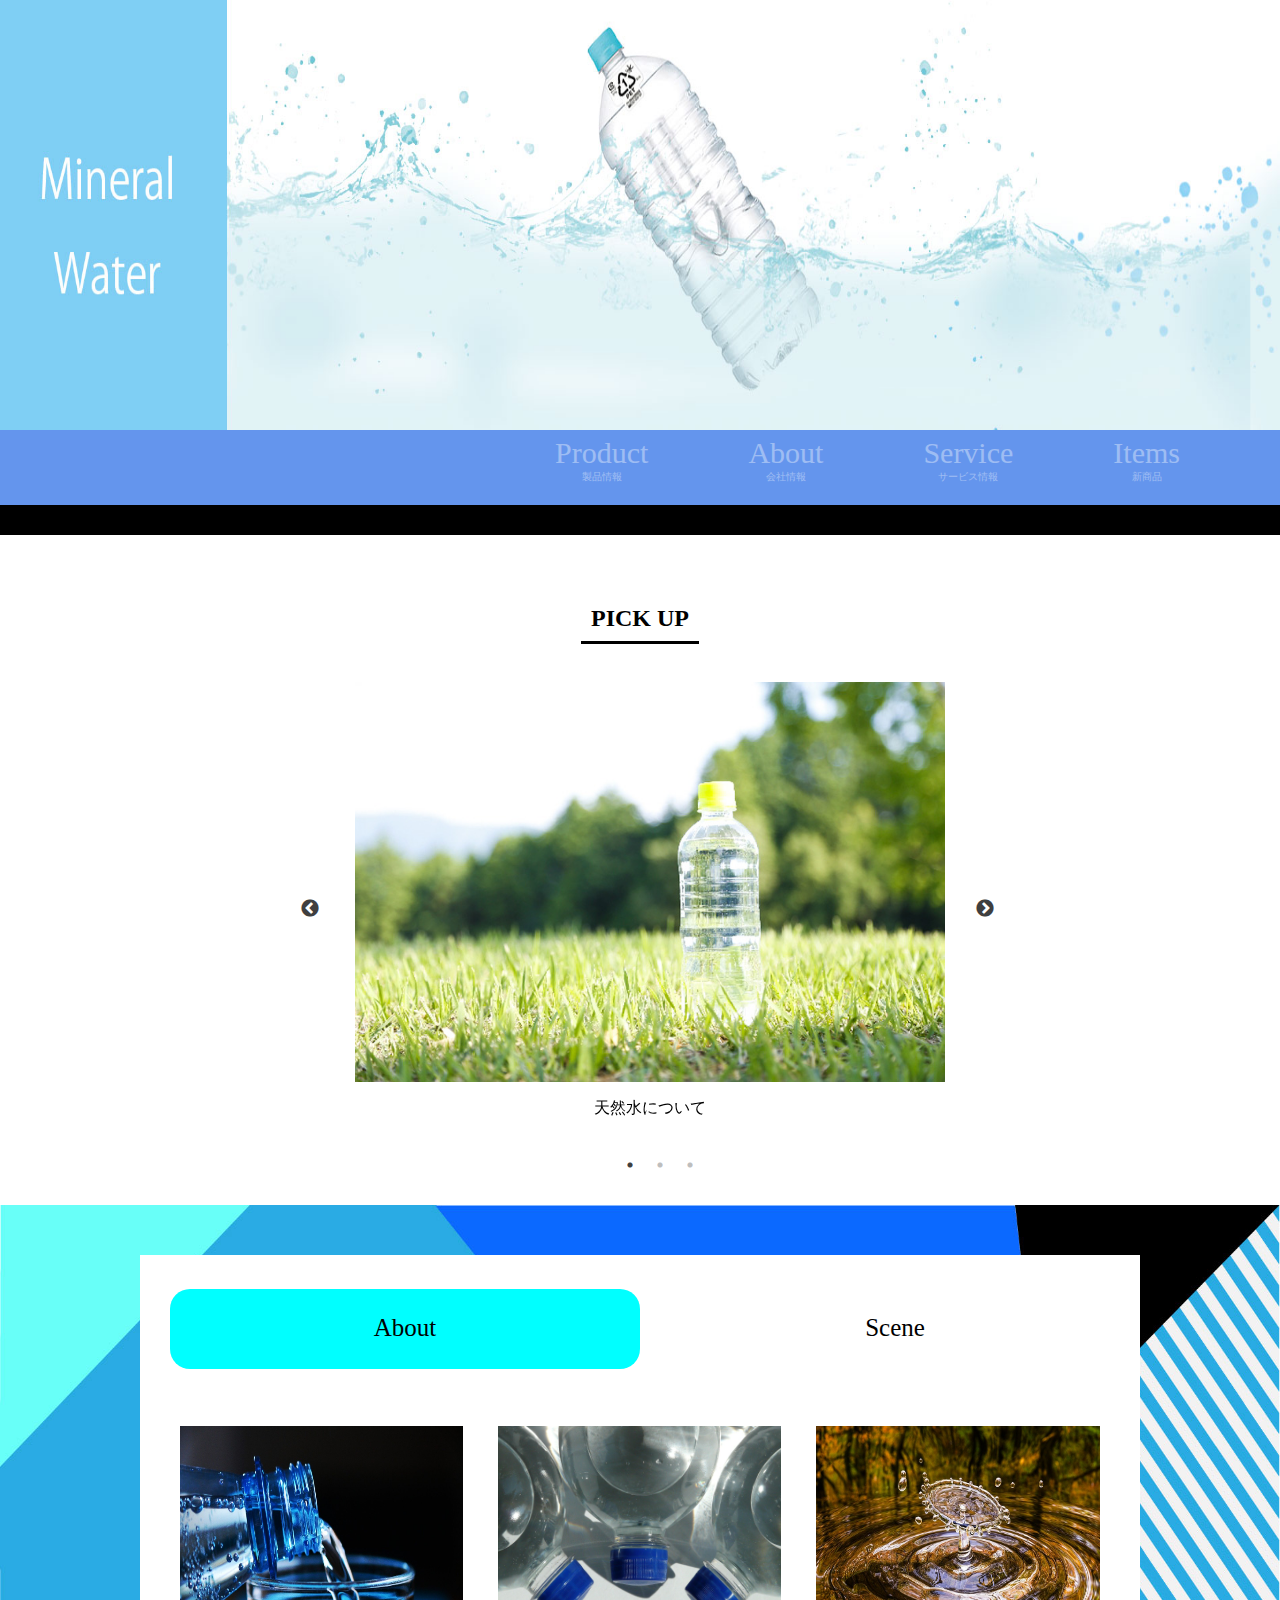
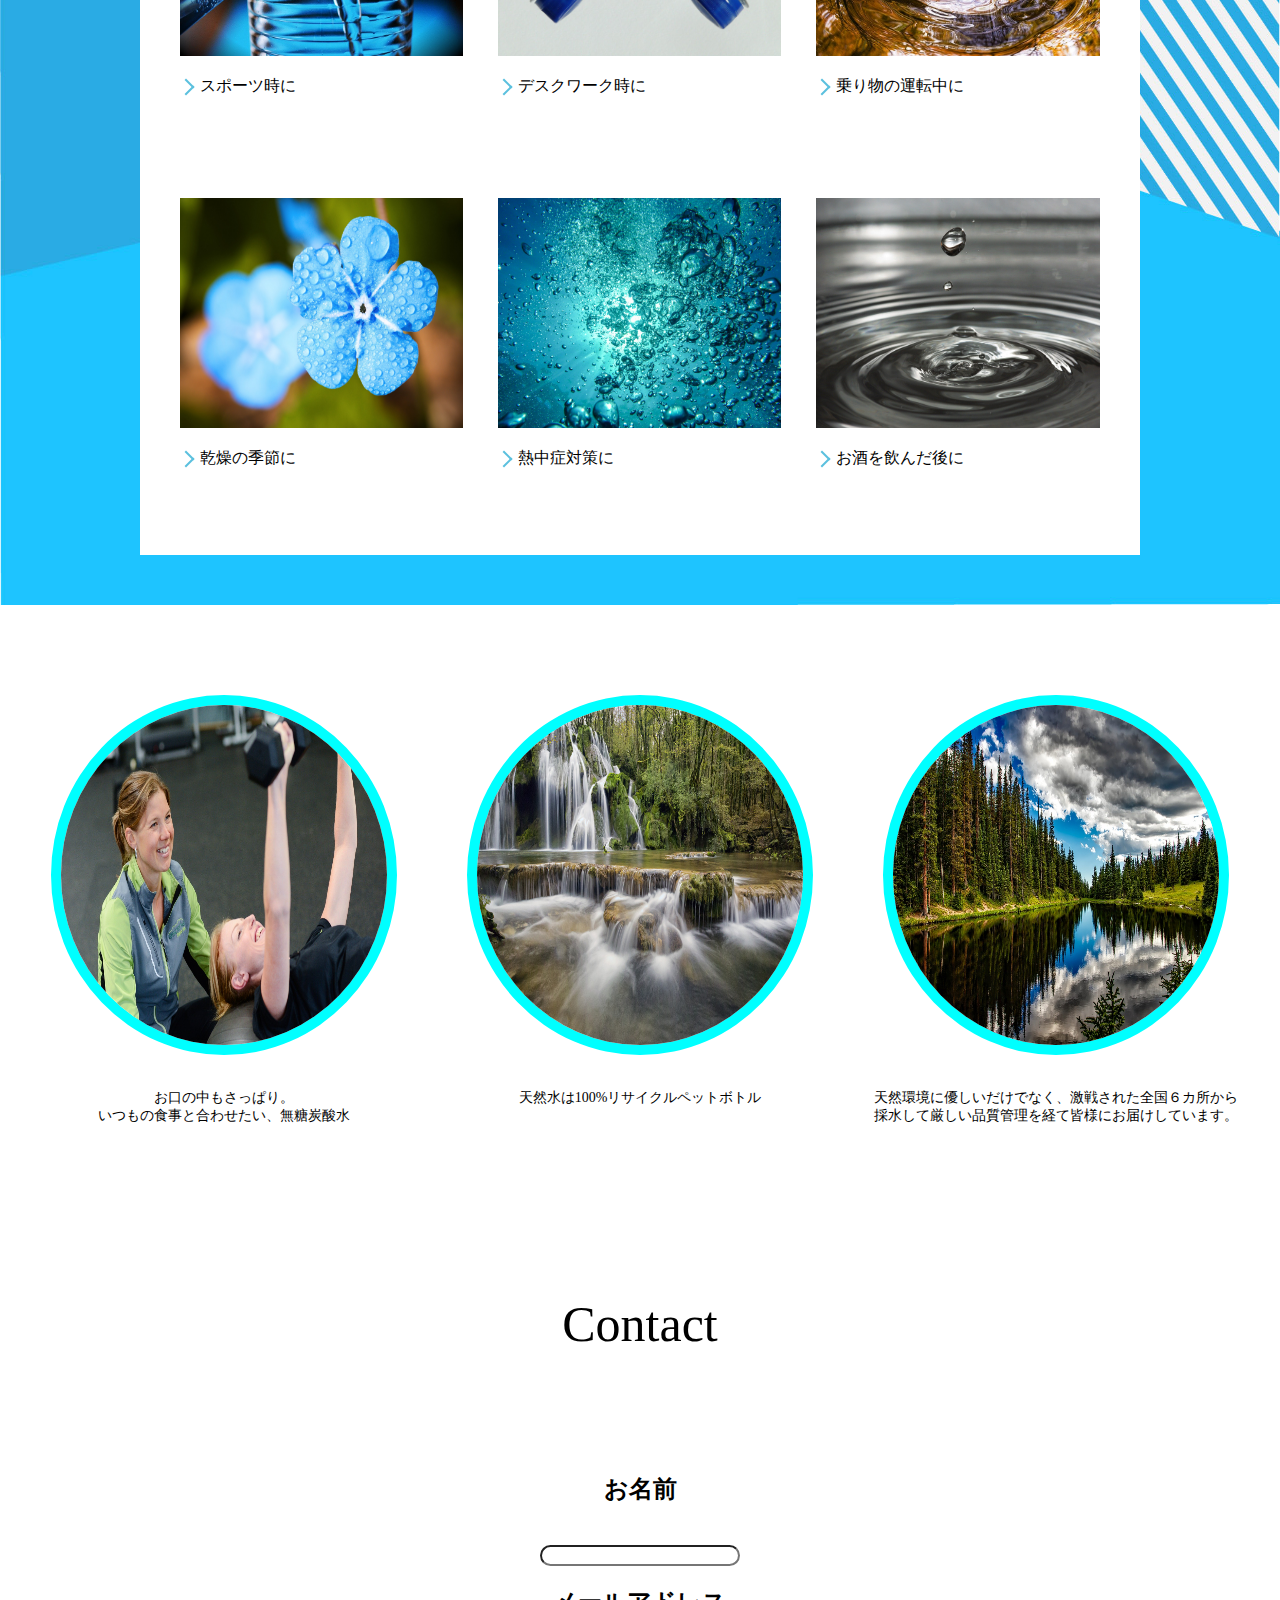
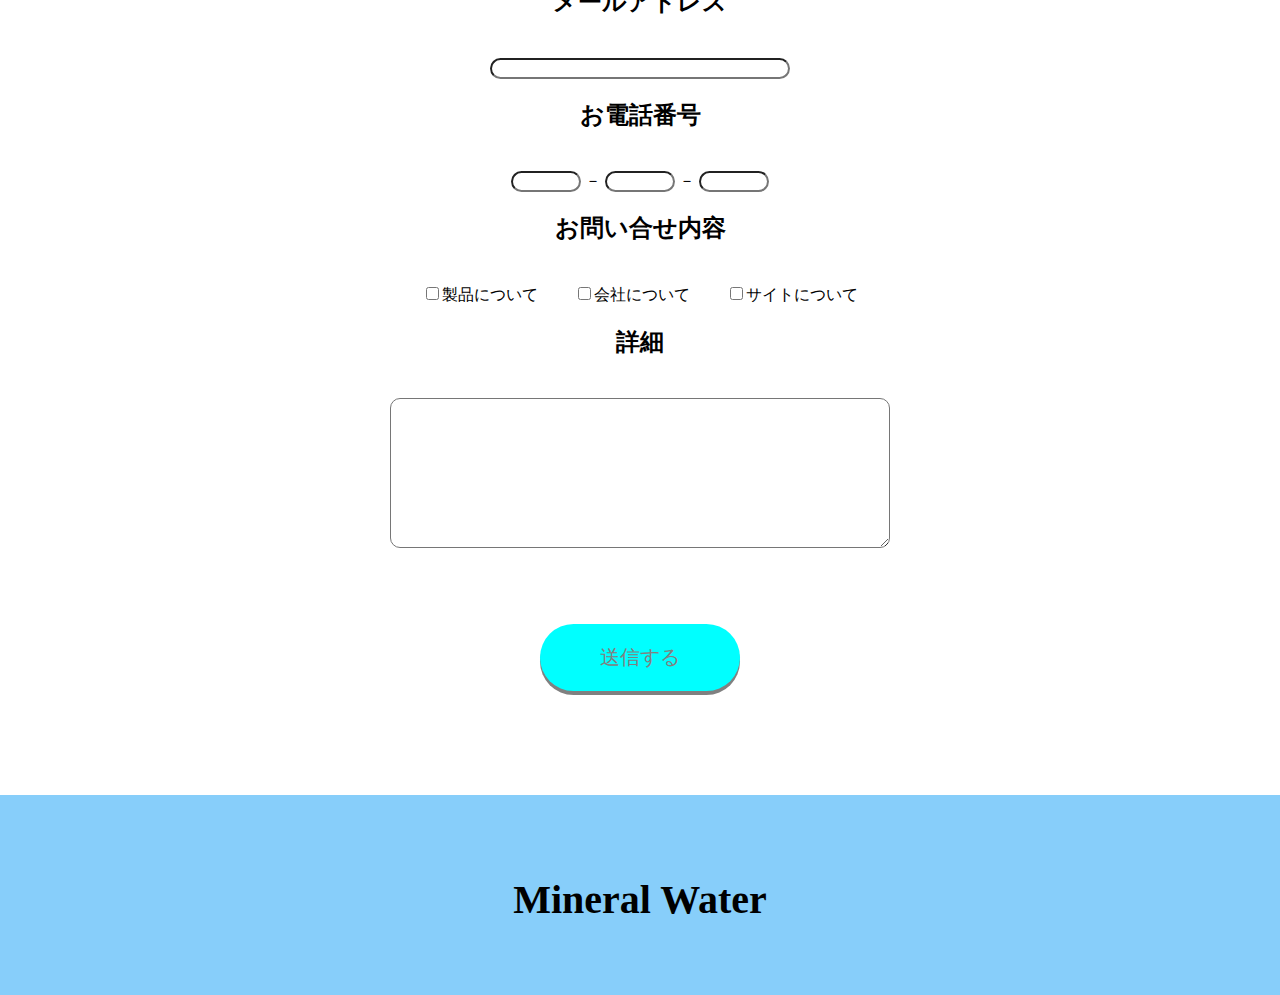
<file: Water/TMPDVU9E4.htm>
<!doctype html>
<html>
<head>
<meta charset="UTF-8">
<meta name="viewport" content="width=device-width, initial-scale=1.0">
<title>無題ドキュメント</title>
<link rel="stylesheet" href="CSS/common.css">
<link rel="stylesheet" href="">
<link rel="stylesheet" href="CSS/slick.css">
<link rel="stylesheet" href="CSS/slick-theme.css">
<link href="CSS/common.css" rel="stylesheet" type="text/css">
<link href="media.css" rel="stylesheet" type="text/css">
</head>

<body>
 <div class="wrapper row1">
 </div>
 <header class="main-header">
   <ul class="menu-list">
	<li><a href="">Product</a><p>製品情報</p></li>
	<li><a href="">About</a><p>会社情報</p></li>
	<li><a href="">Service</a><p>サービス情報</p></li>
	<li><a href="">Items</a><p>新商品</p></li>
   </ul>
	<span class="fa fa-bars menu-icon"></span>
	 <ul class="acodion">
	  <li><a href="">製品情報</a></li>
	  <li><a href="">会社情報</a></li>
	  <li><a href="">サービス</a></li>
	  <li><a href="">新商品</a></li>	
	 </ul>
  </header>
 <div class="deco">
</div>

 <div class="wrapper row2">
  <h2 class="pickup">PICK UP</h2>
   <div class="change-btn-wrapper">

   <ul class="slider">
	<li class="slide" id="slide1"><img src="img/kosui_mineralwater.jpeg" alt="" width="101%" height="400">
     <p>天然水について</p>
    </li>
	<li class="slide" id="slide2"><img src="img/img_premium_img_01_02.jpeg" alt="" width="100%" height="400">
     <p>工場について</p>
    </li>
	<li class="slide" id="slide3"><img src="img/drop-3698073_1280.jpeg" alt="" width="100%" height="400">
     <p>産地について</p>  
    </li>
   </ul>
	 </div>
</div>
	

 <div class="wrapper row3">
  <div class="about-box" id="work">
   <ul class="tabs-nav">
	 <li><a href="#work01" id="ready1">About</a></li>
	 <li><a href="#work02" id="ready2">Scene</a></li>
   </ul>
	  
   <div class="tabpanels">
	<ul class="tabs-panel" id="work01">
	 <li><a href=""><img src="img/bottle-2032980_1280.jpg" alt="" width="113%" height="230">
	  <div class="arrow">
	   <p>スポーツ時に</p>
	  </div></a>
     </li>
	 <li><a href=""><img src="img/bottles-60477_1280.jpg" alt="" height="230">
	   <div class="arrow">
	   <p>デスクワーク時に</p>
	  </div></a>
     </li>
	 <li><a href=""><img src="img/drop-3698073_1280.jpeg" alt="" height="230">
	  <div class="arrow">
	   <p>乗り物の運転中に</p>
	  </div></a>
     </li>
	 <li><a href=""><img src="img/flower-2197679_1920.jpg" alt="" height="230">
	  <div class="arrow">
	   <p>乾燥の季節に</p>
	  </div></a>
     </li>
	 <li><a href=""><img src="img/air-bubbles-230014_1920.jpg" height="230" alt="">
	  <div class="arrow">
	   <p>熱中症対策に</p>
	  </div></a>
     </li>
     <li><a href=""><img src="img/水2.jpg" height="230" alt="">
	  <div class="arrow">
	   <p>お酒を飲んだ後に</p>
	  </div></a>
     </li>
	</ul>
	  
　<ul class="tabs-panel" id="work02">
	 <li><a href=""><img src="img/drop-of-water-1004250_1920.jpg" alt="" width="113%" height="230">
	  <div class="arrow">
	   <p>工場見学</p>
	  </div></a>
     </li>
	 <li><a href=""><img src="img/dolphin-203875_1920.jpg" alt="" height="230">
	   <div class="arrow">
	   <p>地域の取り組み</p>
	  </div></a>
     </li>
	 <li><a href=""><img src="img/sea-1337565_1920.jpg" alt="" height="230">
	  <div class="arrow">
	   <p>再生資源を利用</p>
	  </div></a>
     </li>
	 <li><a href=""><img src="img/water-lily-1442497_1920.jpg" alt="" height="230">
	  <div class="arrow">
	   <p>安全な品質管理</p>
	  </div></a>
     </li>
	 <li><a href=""><img src="img/water-1018808_1920.jpg" height="230" alt="">
	  <div class="arrow">
	   <p>世界中で愛されています</p>
	  </div></a>
     </li>
     <li><a href=""><img src="img/drop-of-water-545377_1920.jpg" height="230" alt="">
	  <div class="arrow">
	   <p>どんなシーンにも活躍</p>
	  </div></a>
     </li>
	</ul>
	</div>
   </div>
 </div>
	
 <div class="wrapper row4">
  <div class="text-contents">
   <div class="text-area">
	<img src="img/woman-1730325_1920.jpg" alt="" id='media'>
    <p>お口の中もさっぱり。<br>いつもの食事と合わせたい、無糖炭酸水</p>
   </div>  
   <div class="text-area">
	<img src="img/waterfalls-1144130_1920.jpg" alt="" id='media'>
    <p>天然水は100%リサイクルペットボトル</p>
   </div>  
   <div class="text-area">
	<img src="img/lake-irene-1679708_1920.jpg" alt="" id='media'>
    <p>天然環境に優しいだけでなく、激戦された全国６カ所から<br>
		採水して厳しい品質管理を経て皆様にお届けしています。</p>
   </div>        
  </div>   
	 
<div class="wrapper row5">
 <div class="form-wrapper">
 <div class="form-area">
  <p class="s1">Contact</p>
	<div class="contents">
    <div class="contact_form">
 
        <form action="">
           <div class="contact">
            <h2>お名前</h2>
            <p><input type="text" name="name" class="textbox1" /></p>
		   </div>
 
           <div class="contact"><h2>メールアドレス</h2>
            <p><input type="text" name="mail" class="textbox2" /></p>
		   </div>
 
            <div class="contact"><h2>お電話番号</h2>
            <p class="content">
				<input type="text" name="tel1" class="textbox3" />
				－ <input type="text" name="tel2" class="textbox3" />
				－ <input type="text" name="tel3" class="textbox3"/></p>
			</div>
 
            
            <div class="contact"><h2>お問い合せ内容</h2>
            <p class="content">
                <input type="checkbox" name="what" value="製品について" />製品について　　
                <input type="checkbox" name="what" value="会社について" />会社について　　
                <input type="checkbox" name="what" value="サイトについて" />サイトについて　　
            </p>
			</div>
 
            <div class="contact"><h2>詳細</h2>
            <p><textarea name="detail" class="textarea1"></textarea></p>
            </div>
			
            <p align="center">
                <input type="submit" value="送信する" class="sent" />
            </p>
        </form>
    </div>
</div>

 </div>
</div>
</div>
 
 <div class="wrapper row6">
  <footer>
　　<h2>Mineral Water</h2>
  </footer>
	 

 </div>
<script src="https://ajax.googleapis.com/ajax/libs/jquery/2.1.4/jquery.min.js"></script>
<script src="js/slick.min.js"></script>
<script src="js/main.js"></script>
	 
<script type="text/javascript">
  $(function() {
    $(".menu-icon").click(function(){
        $(".acodion").slideToggle(300);
    });
});
	
	$(function(){
	 $(".menu-list").ready(function(){
			$(".menu-list").fadeToggle(2300);
	  });
		
	 $(".row1").ready(function(){
		 $(".row1").slideToggle(800);
	  });
		
	$("#ready1").ready(function(){
		$("#ready1").addClass("active");
	});	
		
	$("work02").ready(function(){
		$("#work02").hide();
	});
	
	/*アニメイト関数*/
	
	$(".text-area img").hover(
		function(){
	    $(this).animate({
		"width":"100%",
		"height":"100%"
	    },200);
	    },
		
	    function(){
		$(this).animate({
		"width":"90%",
		"height":"90%"
		},200);
		});
		
	
		
		
	 $("#work").each(function(){
		 var $tablist = $(this).find(".tabs-nav"),
			 $tablink = $tablist.find("a"),
			 $tabpanel = $(this).find(".tabs-panel");
	 
	 $tablist.on("click","a",function(event){
		 event.preventDefault();
		 
		 
		 var $this = $(this);
		 
		 if($this.hasClass("active")){
			 return;
		 }
		 
		 $tablink.removeClass("active");
		 $this.addClass("active");
		 
		 $tabpanel.hide();
		 $($this.attr("href")).show(); 
	    });
		 
		 $tablink.eq(0).trigger("ciick");
		});
	   });
	
	

</script>
</body>
</html>
</file>
<file: CSS/common.css>
@charset "UTF-8";
/* CSS Document */

body{
    margin: 0;
    padding: 0;
    background-color:white;
}

a{
    text-decoration: none;
    color:#AAAAAA;
}

li{
    list-style: none;
}

.wrapper{
	width:100%;
}

h2{
    font-family: cursive;
}

*{
    box-sizing: border-box;
}


.fade_off {

    opacity: 0;

    -webkit-transition: all 1s;

    -moz-transition: all 1s;

    -o-transition: all 1s;

    -ms-transition: all 1s;

    transition: all 1s;
}

.fade_on {
    opacity: 1;
}

.wrapper0{
    overflow: hidden;
}



/*ここからrow1の内容*/
.row1{
    height:50vw;
}

header{
	width: 100vw;
	height: 20vw;
	margin: 0 auto;
    text-align: center;
}

.visual h1{
    font-size: 5vw;
    font-family:cursive;
}

header p{
    font-family: cursive;
    margin-bottom: 8vw;
    font-size:1.2vw;
}

.menu-list{
    display: flex;
    width: 100%;
    height: 6vw;
    padding: 0;
    background-color:black;
}

.page-header {
    position: absolute;
    width: 100%;
    z-index:1000;
}

.page-header.sticky {
    position: fixed;
    top:-18px;
    padding: 0;
}


.menu-list li{
    width: 25%;
}

.menu-list li a{
    font-size:2vw;
    font-family:cursive; 
    color:white;
    position: relative;
    top: 1.5vw;
}

.menu-list a:hover{
    color:#CCCCCC;
}
/*row1の内容終わり*/


/*ここからrow2の内容*/
.row2{
    height:60vw;
    margin-top:-20vw;
}

.row2-title{
    font-family: cursive;
    font-size:4vw;
    text-align: center;
    position: relative;
    top: 7vw;
}

.img-text{
    width:50vw;
    height:10vw;
    background-color:black;
}

.img-text p{
    color:white;
    font-size:1vw;
    font-family: "ヒラギノ明朝 Pro";
    padding-top:4vw;
    text-align: center;
}

.img-text a{
    display: block;
    font-size:1.5vw;
    margin-top:2vw;
}

ul.slider {
    padding: 0;
}

.slider img{
    width:50vw;
    height:38vw;
    position: relative;
    top:4vw;
    border:1px solid #CCCCCC; 
}

.slick-prev:before,
.slick-next:before{
   color:black!important;
}

.slick-prev,
.slick-next{
    z-index: 999;
    right:0%; 
    cursor: pointer;
}

.slick-center img{
    width:50vw;
    height:38vw;
}


/*ここからrow3の内容*/
.row3{
    height: 90vw;
    text-align: center;
}

.row3-title{
    font-family: cursive;
    font-size: 4vw;
    text-align: center;
    margin-top:6vw;
    position: relative;
    top:10vw;
}

.face-icon{
    width: 15vw;
    height: 15vw;
    background-color:black;
    border-radius: 50%;
    margin: 0 auto;
    position: relative;
    top: 8vw;
}

.face-icon img{
   position: relative;
   bottom:.1vw
}

.face-text {
    text-align: center;
    font-family:cursive;
    margin-top: 10vw;
    font-size:1.2vw;
}

.plofile{
    margin-top:13vw;
}

span{
    font-size:4vw;
    padding-bottom:3vw;
}

h2{
    font-family: cursive;
}

.profile-text{
    width:52vw;
    text-align: left;
    font-family:"ヒラギノ明朝 Pro";
    line-height:2.8vw;
    position: relative;
    left:24vw;
    font-size:1vw; 
}

.other-text{
	font-size: 1vw;
    width: 52vw;
    position: relative;
}


.text{
    width: 55vw;
    height: 30vw;
    position: relative;
    font-size:1.5vw;
    text-align: left;
    position: relative;
    margin-left: 38%;
}

.text p{
   font-family: cursive;
}

h2{
    font-size: 2vw;
    margin-top:7vw;
}

.profile-box{
    width:50vw;
    text-align: left;
    position: relative;
    margin-left:25%;
    font-family:"ヒラギノ明朝 Pro";
    font-size: 1.5vw;
}
/*row3の内容終わり*/




/*ここからrow4の内容*/
.row4{
    width: 100vw;
    height: 150vw;
}

.row4-title{
    text-align: center;
    font-family: cursive;
    font-size:4vw;
    position: relative;
    top: 7vw;
    left:1vw
}

.img-contena{
    width: 70vw;
    height:50vw;
    margin: 0 auto;
    position: relative;
    top: 6vw;
    right: 2vw;
    display: flex;
    flex-wrap: wrap;
}

.img-box{
    width: 18vw;
    height:12vw;
    margin: 2vw;
    position: relative;
}

.img-box img{
    width: 15vw;
    height: 15vw;
    margin-left:5vw
}

.img-box p{
    position: relative;
    text-align: left;
    width: 22vw;
    font-size:1.23vw;
    line-height:2vw;
    left: 5vw;
    font-family: "ヒラギノ明朝 Pro";
}

#text0,#text1,#text2,#text3,#text4{
    display: none;
}

#text0{
    position: relative;
    top:2vw;
    left:2vw
}

#text1{
    position: relative;
    left:4vw;
}

#text2{
    position: relative;
    top: 1.5vw;
    left:6vw;
}

#text3{
    position: relative;
    left: 14vw;
    top:1.5vw;
}

#text4{
    position: relative;
    left: 18vw;
}

#icon img{
    height:17vw;
    width: 16.5vw;
    margin-left:6vw;
}

#icon2 img{
    height: 16vw;
    position: relative;
    right: -2vw;
}

#icon3 img{
    width:13.5vw;
    margin-left:17vw;
    margin-top:6vw;
}

#icon4 img{
    width: 13.5vw;
    margin-left: 20vw;
    margin-top:6vw;
}

.video-containar video{
    width: 101vw;
    height: 30vw;
    margin-top: -10vw;
}

.skills{
    width: 100%;
    display: block;
    position: relative;
    top:5vw;
    background-color: darkgray;
}

.skills img{
    height:50vw;
    width: 53vw;
    display: block;
    margin: 0 auto;
    margin-top:1vw;
}

.skills h2{
    text-align: center;
    font-size:3vw;
    position: relative;
    top: 3vw;
    
}
/*row4の内容終わり*/


/*ここからrow5の内容*/
.row5{
    height: 50vw;
    width: 100%;
}

#formWrap {
	width:100%;
	color:#555e;
}

.row5-title{
    text-align: center;
    font-size: 4vw;
    color: black;
}
    
table.formTable{
	width:40vw;
	
}
table.formTable td,table.formTable th{
	
	padding:10px;
}
    
table.formTable th{
	width:20vw;
	font-weight:normal;
    display: block;
	
}
    
.formTable{
    margin: 0 auto;
}
      
input{
    border: none; 
    margin-top:-1vw;
    display: block;
    height:3vw;
    width:20vw;
    border:1px solid #CCCCCC;
}
    
textarea{
    border: none;
    width: 20vw;
    height:10vw;
    border:1px solid #CCCCCC;
}
    
h3{
    text-align: center;
    font-size:3vw;
    font-family: cursive;
}
    
th{
    text-align: center;
    font-size: 1vw;
    margin: 0;
    display: block;
}
    
tr{
    width: 30vw;
    height: 5vw;
    font-family: cursive;
}

#qestion{
    margin-top: 50px;
}
   
#sent{
    width:10vw;
    height:3vw;
    font-size:1.7vw;
    position: relative;
    margin-top: 5vw;
    font-family: cursive;
    background-color: darkgray;
}
/*row5の内容終わり*/


/*ここからrow6の内容*/

.row6{
    height:15vw;
    background-color: black;
    text-align: center;
}

footer p{
    color: white;
    font-family: cursive;
    font-size:4vw;
}

#footertext{
    font-size:1vw;
    margin-top:-2vw;
}
</file>
<file: CSS/media.css>
@charset "UTF-8";
/* CSS Document */
@media(max-width:400px){
	
    .h3{
        font-size:8vw;
    }
    
    .row1{
        height: 65vw;
    }
    
	header p{
		font-size:3.5vw;
	}
	
    .menu-list{
        height: 15vw;
    }
    
	.menu-list li a{
		font-size:6vw;
        position: relative;
        top:3vw;
	}
	
    .visual h1{
        font-size:10vw;
    }
    
	.row2{
		height: 120vw;
	}
	
	.slider img{
		width:100%;
		height:70vw;
        position: relative;
        top:13vw;
	}
    
    .row2-title{
        font-size:6vw;
        position: relative;
        top:15vw;
    }
    
    .img-text{
        height:20vw;
        width: 100vw;
    }
    
    .img-text p{
        font-size:3vw;
        margin-top:12vw;
    }
    
    .img-text a{
        font-size:3.5vw;
        text-align: center;
    }
    
    .slick-prev{
        position: relative;
        top: 55vw;
        left:5vw;
        font-size:10vw;
    }
    
    .slick-next{
        position: relative;
        top:-53vw;
        left:90vw;
        font-size:10vw;
    }
    
	
	.row3{
		height:230vw;
	}
    
    .row3-title{
        font-size:6vw;
        position: relative;
        top:13vw;
        margin-top: 35vw
    }
    
    .face-icon{
        width:30vw;
        height: 30.2vw;
    }
    
    span{
        font-size:8vw;
    }
	
	.face-text{
		font-size:4vw;
	}
    
    .profile-text{
        font-size:2.8vw;
        width: 90%;
        line-height:5vw;
        position: relative;
        left: 7vw;
    }
    
    .profile{
        font-size:6vw;
        margin-top:20vw;
        
    }
	
    .other{
        font-size:6vw;
        margin-top:20vw;
    }
    
	.other-text{
		font-size:2.8vw;
        width: 70vw;
        position: relative;
        right: 10vw;
	}
	
    
    /*ここからrow4の内容*/
    .row4{
        height:260vw;
    }
    
    .row4-title{
        position: relative;
        font-family:cursive;
        top: 20vw;
        font-size:7vw;
    }
    
    .img-contena{
        height: 1vw;
    }
    
	.img-box{
		width: 44%;
        margin-bottom: 10vw;
        margin-left: -2%;
        position: relative;
        top:20vw;
        display: none;
	}
    
    .img-box p{
        width: 30vw;
        font-size:3vw;
        line-height: 4vw;
    }
    
    #text0,#text1,#text2,#text3,#text4{
    display:block;
}
	
    .img-box img{
        width: 30vw;
        height: 30vw;
    }
    
    #icon img{
        width: 32vw;
        height: 33vw;
        margin-left: 10vw;
    }
    
    #icon2 img{
        width: 29vw;
        height: 31vw;
        margin-top: 35vw;
        margin-left:4vw;
    }
    
    #icon3 img{
        width: 27vw;
        height: 31.3vw;
        margin-top:35vw;
        margin-left:45%;
    }
    
    #text0{
        margin-left:4vw;
    }
    
    #text1{
        margin-top:2vw;
        margin-left:8vw;
    }
    
    #text4{
        margin-left:9vw;
        top:-6vw;
    }
    
    #icon4 img{
        width: 27vw;
        height: 29vw;
        margin-top: 60vw;
        margin-left:87%;
    }
    
    .video-containar video{
        width: 103vw;
        height: 65vw;
        position: relative;
        top:80vw;
    }
    
    #formWrap{
        position: relative;
        top:20vw;
    }
    
    .skills{
        position: relative;
        height:90vw;
        top:185vw;
        background-color: darkgray;
    }
    
    .skills img{
        height: 85vw;
        width:90vw;
        position: relative;
        bottom:8vw;
    }
    
    .skills h2{
        font-size:7vw;
    }
    
    
    
     /*ここからrow5の内容*/
    .row5{
        height:200vw;
        position: relative;
        top:50vw;
    }
    
    .row5-title{
        font-size:6vw;
    }
    
    input{
        width: 40vw;
        height: 7vw
    }
    
    textarea{
        width: 40vw;
        height: 20vw;
    }
    
    th{
        font-size:5vw;
    }
    
    #qestion{
        margin-top:7vw;
    }
    
    #sent{
        width: 18vw;
        height: 8vw;
        font-size: 5vw;
    }
    
    .row6{
        height:35vw;
    }
    
    footer p{
        font-size: 8vw;
        text-align: center;
        position: relative;
        top: 4vw;
    }
    
    #footertext{
        font-size: 4vw;
    }
}
</file>
<file: hospital/CSS/comonn.css>
@charset "UTF-8";
/* CSS Document */

body{
	padding:0;
	margin:0;
	margin-top:-17px;
	background-color: antiquewhite;
}

ul{
	list-style:none;
}

li a{
	text-decoration: none;
	color:black;
}

*{
	box-sizing: border-box;
}

a{
	text-decoration: none;
	color: black;
}




.wrapper{
	width:100%;
}

.wrapper0{
    overflow: hidden;
}

/*ここからヘッダーの内容*/
.row1{
	background-color:white;
}

.main-header{
	width:100vw;
	margin: 0 auto;
	height:20vw;
}

.pc{
	display: block;
	margin: 0 auto;
	height:17vw;
}

.mobile{
	display: none;
}


.menu-list{
	width:100vw;
	height:6.2vw;
	background-color:rgba(65,153,37,1.00);
}

.menu-list li{
	float:left;
	border-right:1px solid white;
	border-left:1px solid white;
	width:15.4vw;
	height:6.2vw;
}

.menu-icon img{
    display: block;
    margin: 0 auto;
	width: 6.5vw;
	margin-top:-44px;
}

.menu-icon{
    text-align: center;
	
}

.menu-list li+li{
	border-left:0px;
}

.menu-list li a{
	color:white;
	font-size:1.3vw;
}


.mobile{
	display: none;
}

/*ヘッダーの内容終わり*/


/*ここからrow2の内容*/
.row2{
	width:100vw;
	height:45vw;
	margin-top:6vw;
	margin-bottom:50px;
}

.contena{
	width:80vw;
	margin: 0 auto;
}


.slider{
	width: 50vw;
	height:31vw;
	float: left;
	margin-top:3px;
}




.slider img{
	width:100%;
	height:30vw;
}



.side-contents{
	width:20vw;
	height:39vw;
	background-color:white;
	float:right;
}

.title{
	display:block;
	width:100%;
	padding:1vw;
	text-align:center;
	background-color:rgba(65,153,37,1.00);
	color:white;
	font-size:1vw;
}


.time{
	display: block;
	font-size:1.5vw;
	width:100%;
	text-align: center;
	margin-bottom:.5vw;
	font-family: YuMincho, "Yu Mincho", "Hiragino Mincho ProN", "serif";
}

.time1{
	margin-left:-.4vw;
}


.am,.pm{
	margin-right:2vw;
	display: inline-block;
	background-color:yellowgreen;
	color:white;
	border-radius:10px;
	padding: 1px;
}



.text{
	text-align: right;
	margin-right:20px;
	font-size:1.2vw;
}

.icon-nav{
	width:100%;
	display: flex;
	flex-wrap: wrap;
	margin-left:.15vw;
}

.icon{
	width:9.8vw;
	height:11.5vw;
	background-color:#4571BB;
	margin-right:.15vw;
	margin-bottom:.15vw;
}

.icon p{
	color:white;
	margin-top:.5vw;
	text-align: center;
	font-size:1.3vw;
}

.icon img{
	height:6vw;
	width:6vw;
	display: block;
	margin: 0 auto;
	margin-top:2vw;
}

/*wrapper2の内容終わり*/


/*ここからrow3の内容*/
.row3{
	width:100%;
	height:30vw;
	margin-top:1000px;
	margin: 0 auto;
}

.nav-container{
	width: 90vw;
	margin: 0 auto;
	display: flex;
}

.navgation{
	width:18vw;
	height:20vw;
	background-color:white;
	margin-right:20px;
}
.navbox{
	text-align: center;
}


.navbox img{
	width:7.5vw;
	margin-top:3.5vw;
}

.navbox p{
	font-size:1.7vw
}

.nav1{
	background-color:#3580AC;
}

.nav2{
	background: #E087C3;
}

.nav3{
	background: #78B849;
}

.nav4{
	background: #AA6BF0;
}

.nav5{
	background: #D3B661;
}

/*row3の内容ここまで*/


/*ここからrow4の内容*/
.row4{
	width:100%;
	height:45vw;
}

.info-container{
	width: 90vw;
	margin: 0 auto;
	
}

.infomation{
	width:56vw;
	height:35vw;
	background-color:white;
	float:left;
	overflow: auto;
}

.info-list{
	width:90%;
	margin: 0 auto;
}

dl{
	overflow: auto;
}

.info{
	font-size:1.4vw;
	margin:20px;
}

.info dt{
	margin: 3vw 0px;
}

.img-tab{
	float:right;
	margin-right:20px;
	width:30vw;
	height:46vw;
	background-color:white;
	display: flex;
	flex-wrap: wrap;
}

.nav-tab{
	width:40%;
	margin:0 auto;
	margin-top:2vw;
}

.nav-tab img{
	width:12vw;
	height:9vw;
	position: relative;
}

.nav-tab p{
   font-size:1.2vw;
   text-align: center;
   display:block;
   background-color:#30AB00;
   color: white;
   margin-top:-.4vw;
   padding:.7vw 0px;
}



.infomation-title p{
	float:left;
	font-size:2vw;
	margin-left:50px;
	color:#289530;
}

.infomation-title a{
	font-size:1.3vw;
	float:right;
	margin-top:2.5vw;
	margin-right:25px;
}

.arrow{
  position: relative;
  display: inline-block;
  padding-left: 20px;
}

.arrow::before{
  content: '';
  width: 10px;
  height: 10px;
  border: 0px;
  border-top: solid 2px #5bc0de;
  border-right: solid 2px #5bc0de;
  -ms-transform: rotate(45deg);
  -webkit-transform: rotate(45deg);
  transform: rotate(45deg);
  position: absolute;
  top: 45%;
  left: 0;
  margin-top: -12px;
}

.infomation-tab {
	display: flex;
	width:55vw;
    position: relative;
	left:-20px;
}

.infomation-tab li{
	width: 25vw;
	text-align: center;
	padding:1.2vw 2vw;
	margin-right:.4vw;
	background-color:#AEFFC9;
}

.infomation-tab li a{
	color:#006A1B;
	font-size:1.5vw;
}

.span1,.span2,.span3,.span4,.span5,.span6{
	background-color:#E891C4;
	margin-left:1vw;
	padding: 5px;
	border-radius:5px;
	color: white;
}

/*row4の内容ここまで*/

/*ここからrow5の内容*/
.row5{
	width:100%;
	height:30vw;
}

.time-table{
	width:95vw;
	margin:0 auto;
	margin-top:10vw;
}

table{
	width:75vw;
	height:15vw;
	margin:0 auto;
	font-size:2.5vw;
}

.lable{
	background-color:#FD9635;
}

th{
	border:1px solid #FFAE61;
}

.text2{
	font-size: 1.7vw;
	margin-left: 10vw;
}
/*row5の内容ここまで*/

/*ここからrow6の内容*/
footer{
	width: 100%;
	height:18vw;
	background-color:white;
	text-align: center;
}

footer img{
	width: 30vw;
	height:17vw;
}

/*row6の内容ここまで*/
</file>
<file: hospital/CSS/media.css>
@charset "UTF-8";

@media (max-width: 375px){
	.main-header{
		width: 100vw;
		height:75px;
	}
	
	.pc{
		width: 48vw;
		height:90px;
		float:left;
		margin-left:10px;
		margin-right: 38px;
	}
	
	.menu-list{
		height:10vw;
	}
	
	.menu-list li{
		display: none;
	}
	
	
	.mobile{
		width:10vw;
		display:block;
		float: left;
		margin-top:9vw;
		margin-left:5vw;
	}
	
	
	.row2{
		display: none;
	}
	
	.row3{
		width:100%;
		height:150vw;
	}
	
	.nav-container{
		width: 100vw;
		height: 100vw;
		flex-wrap: wrap;
	}
	
	.navgation{
		width:48vw;
		height:51vw;
		margin-bottom: 10px;
		margin-right:1vw;
	}
	
	.navgation img{
		width:23vw;
		margin-top:30px;
	}

	
	.navbox p{
		font-size:4vw;
	}
	
	
	
	.nav1 img{
		margin-left:-8px;
	}
	
	.nav5 {
		width:100vw;
		margin-top:1vw
	}
	
	
	
	/*ここからrow4の内容*/
	.row4{
		margin-top: 50px;
		height: 220vw;
	}
	
	
	.infomation{
		display: block;
		margin-top:200px;
		width: 95vw;
		margin: 0 auto;
		height:100vw;
		position: relative;
		top:60px;
		left:-5px
	}
	
	strong{
		margin-left:22vw;
		font-size:6vw;
	}
	
	.info{
		width:100vw;
		margin: 0 auto;
		margin-top: -30
	}
	
	
	.info a{
		margin-bottom:10vw;
	}
	
	
	.infomation-title a{
		display: none;
	}
	
	.infomation-tab{
		display: none;
	}
	

	
	span {
		font-size:18px;
	}
	
	.span1,.span2,.span3,.span4,.span5,.span6{
		padding: 0px;
	}
	
	dt{
	    padding-bottom:8vw;
	}
	
	.info a{
		display:block;
		margin-bottom:-10px;
		text-decoration:underline;
	}
	
	.img-tab{
		width: 95vw;
		height:145vw;
		margin: 0 auto;
		margin-top:30vw;
	}
	
	.img-tab img{
		width:42vw;
		height:35vw;
	}
	
	.img-tab p{
		width: 42vw;
		height:7vw
	}
	
	.nav-tab p{
		font-size:4vw;
	}
	
	
	.row5{
		height:130vw;
	}
	
	table{
		width:95vw;
		height:40vw;
		margin-top: 10vw;
	}
	
	table{
		font-size:5vw;
	}
	
	.text2{
		font-size:2vw;
		margin-left:2vw;
		width:100vw;
	}
	
	footer{
		height:100px;
		width:100vw;
	}
	
	footer img{
		height:25vw;
		width: 50vw;
	}
	
}
</file>
<file: Water/CSS/common.css>
@charset "UTF-8";
/* CSS Document */
li{
	list-style:none;
}

a{
	text-decoration:none;
	color:black;
}

body{
	padding:0;
	margin:0;
}

img{
	width:100%;
}

*{
  box-sizing: border-box;
}

/*ここからmain-headerの内容*/

.wrapper0{
    overflow: hidden;
}

.wrapper{
	width:100%;
	padding:0;
	margin:0;
}

.row1{
	height:500px;
	width:100%;
	max-width:100%;
	margin-bottom:30px;
	background-image:url("../img/水.jpg");
	background-size:100% 90%;
	background-repeat: no-repeat;
	display: none;
}

.main-header{
	width:100%;
	height:75px;
	background-color:cornflowerblue;
	margin-top:-100px;
}

.main-header p{
	font-size:10px;
	color:white;
	text-align: center;
	font-family:YuGothic, "Yu Gothic medium", "Hiragino Sans", Meiryo, "sans-serif";
	margin-top:0px;
    
}

.menu-list{
	float:right;
    height: 50px;
	display: none;
   
}

.menu-list a{
	color:white;
	font-family:YuGothic, "Yu Gothic medium", "Hiragino Sans", Meiryo, "sans-serif";
	display:block;
	margin-top:-10px;
}

.menu-list li{
	float:left;
	font-size:30px;
	margin-right:100px;
}

.menu-icon{
	display: none;
}

.acodion{
	display: none;
}

.deco{
	width:100%;
	height:30px;
	background-color:black;
	position: absolute;
}

.creat{
	color:white;
	display:inline;
	margin-right:30px;
	text-align:right;
}
/*main-hederの内容終了*/


/*ここからslideの内容*/
.row2{
	height:500px;
	margin-top:100px;
	margin-bottom:100px;
	text-align: center;
}

.pickup{
	display:inline;
	border-bottom:3px solid;
	padding:10px;
	
}

.change-btn-wrapper{
	height:380px;
	width:100%;
	margin-left: auto;
    margin-right: auto;
	margin-top:50px;
	max-width:650px;
}



.slide img{
	width:100%;
}




/*slideの内容終わり*/


/*ここからaboutの内容*/
.row3{
	height:1000px;
	background-color:lightskyblue;
	background-image:url("../img/row3.背景.jpg");
	background-repeat:no-repeat;
	background-size:100% 100%;
    position: relative;
   
}

.about-box{
    max-width:1000px;
    height: 900px;
    margin: auto;
    background-color: white;
    position: absolute;
    top:0;
    bottom:0;
    right:0;
    left:0;
    
    
}

.tabs-nav{
	display:flex;
	height: 50px;
	margin-bottom:30px;
}

.tabs-nav li {
    display:block;
	width: 50%;
	margin-right:10px;
	text-align: center;
}

.tabs-nav li a{
    font-size:25px;
	margin-top:18px;
	border-radius:20px;
}

.tabs-nav  a.active{
	background-color: aqua;
	
}

#ready1{
	display: inline-block;
	width:100%;
	height:80px;
	padding-top:25px;
	margin-left:-20px;
}

#ready2{
	display: inline-block;
	width:90%;
	height:80px;
	padding-top:25px;
}



.tabs-panel{
    display: flex;
	flex-wrap: wrap;
}


.tabpanels li{
	width:29.5%;
	margin-top:35px;
	margin-right:35px;
	margin-bottom:50px;
}

#work01{
	margin-top:70px;
}

#work02{
	margin-top:15px;
}

.arrow{
  position: relative;
  display: inline-block;
  padding-left: 20px;
}

.arrow::before{
  content: '';
  width: 10px;
  height: 10px;
  border: 0px;
  border-top: solid 2px #5bc0de;
  border-right: solid 2px #5bc0de;
  -ms-transform: rotate(45deg);
  -webkit-transform: rotate(45deg);
  transform: rotate(45deg);
  position: absolute;
  top: 50%;
  left: 0;
  margin-top: -6px;
}
/*aboutのないよう終わり*/

/*サービスの内容が入ります。*/
.row4{
	height:600px;
    width:100%;
    background-color:white;
	margin-top:40px;
	margin-bottom:40px;
}


.text-contents{
	width: 100%;
	max-width:1500px;
	margin:0 auto;
	display:flex;
}

.text-area{
    width: 30%;
    height:400px;
	background-color:white;
	margin-left:2.5%;
	margin-top:50px;
    text-align: center;
}

.text-area p{
	margin-top:30px;
	font-size:14px;
	max-width: 100%;
}

.text-contents img{
	height:300px;
	border-radius:50%;
	width:90%;
	height:90%;
	border:10px solid aqua;
}
/*サービスの内容終わり*/


/*row5の内容が入ります*/
.row5{
	width: 100%;
}

.form-wrapper{
	width:100%;
}

.form-area{
	width:100%;
	height:1000px;
	margin:0 auto;
	margin-top:200px;
	margin-bottom:100px;
}



.contact_form {
    width: 80%;
    padding: 50px;
    margin: 0 auto;
}

.s1{
	font-size:50px;
	text-align:center;
}
 


.contact_form h2 {
    margin-bottom:40px;
	text-align: center;
}
 
.textbox1 {
    width: 200px;
	border-radius:30px;
	display: block;
	margin:0 auto;
}
 
.textbox2 {
    width: 300px;
	border-radius: 30px;
	display: block;
	margin:0 auto;
}
 
.textbox3 {
    width: 70px;
	border-radius:30px;
}

.content{
	text-align: center;
}
 
 
.textarea1 {
    width: 500px;
    height: 150px;
	border-radius: 10px;
	display: block;
	margin:0 auto;
}

.sent{
	margin-top:60px;
	padding:20px 60px;
	font-size:20px;
	background-color:aqua;
	border-radius:230px;
	border:none;
	color:gray;
	box-shadow:0px 4px gray;
	cursor: pointer;
}

.sent:active{
	position: relative;
	top:7px;
	box-shadow:none;
}

.sent:hover{
	background-color:deepskyblue;
}

/*footerの内容が入ります。*/
.row6{
	height:200px;
}

footer{
	width:100%;
	height:200px;
	background-color:lightskyblue;
}

footer h2{
    text-align: center;
    font-size:40px;
    margin-top:60px;
}
/*footerの内容終わり8/
</file>
<file: Water/media.css>
@charset "UTF-8";
/* CSS Document */
@media(max-width:667px ){
	.row1{
		height:250px;
	}
	
	.main-header{
		height:50px;
		margin-bottom:-70px;
		position:relative;
	}
	
	.menu-list a {
		display:none;
	}
	
	.menu-list p {
		display: none;
	}
	
	.menu-icon{
		display: block;
		font-size:40px;
		position:absolute;
		right:4px;
		top:5px;
		margin-right:50px;
		z-index:999;
	}
	
	.acodion{
		display:none;
		position:absolute;
		right:-40px;
		margin-right:45px;
		top:40px;
		z-index:999;
		background-color:deepskyblue;
	}
	
	.acodion li{
		margin:20px; 
	}
	
	.acodion li a{
		margin-left:-30px;
		font-size:20px;
		border-bottom: 1px solid;
		color:white;
	}
	
	.deco{
		display:none;
	}
	
	
	/*ここからrow2の内容*/
	
	.row2{
		height: 300px;
	}


	.slick-track{
	}

	.slick-next{
	right:-8%;
	z-index: 10;
    }

   .slick-prev{
	left:5%;
	z-index:10;
}
	
	.slide p{
		margin-left:40px
	}
	
	.slider{
		height:280px;
		width:100%;
	}
	
	.change-btn-wrapper{
		margin-top:-20px;
		position: relative;
		right:20px;
	}
	

	
	.slide img{
		width:100%;
		height:230px;
		margin-left:45px;
		position: relative;
		right:32px;
	}

	.pickup{
		display:block;
		font-size:20px;
		border:none;
		margin-bottom:40px;
	}
	
	/*ここからrow3の内容*/
	
	.about-box{
		width:90%;
		height:95%;
		border-radius:10px;
	}
	
	.tabs-panel{
		display: block;
		position:relative;
		top:20px;
	}
	
	#work02{
		margin-top:-20px;
	}
	
	.tabs-panel img{
		width:110px;
		height:100px;
		border-radius:10px;
		margin-bottom:15px;
		position: relative;
	}
	
	.tabs-panel li{
		width:110%;
		margin-bottom:-30px;
		border-radius:20px;
	}
	
	.arrow{
		position: absolute;
		margin-top:20px;
	}
	
	/*ここからrow4の内容*/
	
	.row4{
		background-color:white;
	}
	
	.text-contents{
		display: block;
	}
	
	.text-area{
		width:100%;
		margin:0 auto;
		margin-bottom:-120px;
		margin-top:50px;
	}
	
	.text-area img{
		max-width:400px;
		width:70%;
		height:60%;
		border-radius:60%;
		max-width:70%;
		max-height:60%;
	}
	
	/*ここからrow5*/
	
	.contact_form{
		width:100%
	}
	
	.s1{
		display: block;
		width:100%;
	}
	
	.contact_form h2{
		width:100%;
	}
	
	.textarea1{
		width:300px;
	}
	
	.sent{
	margin-top:60px;
	padding:10px 40px;
	font-size:10px;
	background-color:aqua;
	border-radius:230px;
	border:none;
	color:gray;
	box-shadow:0px 4px gray;
	cursor: pointer;
}
	
	.row6{
		height:100px;
	}
	
	footer{
		height:100px;
	}
	
	footer h2{
    text-align: center;
    font-size:20px;
	margin-top:0px;
	padding-top:15px;
}
}
</file>
